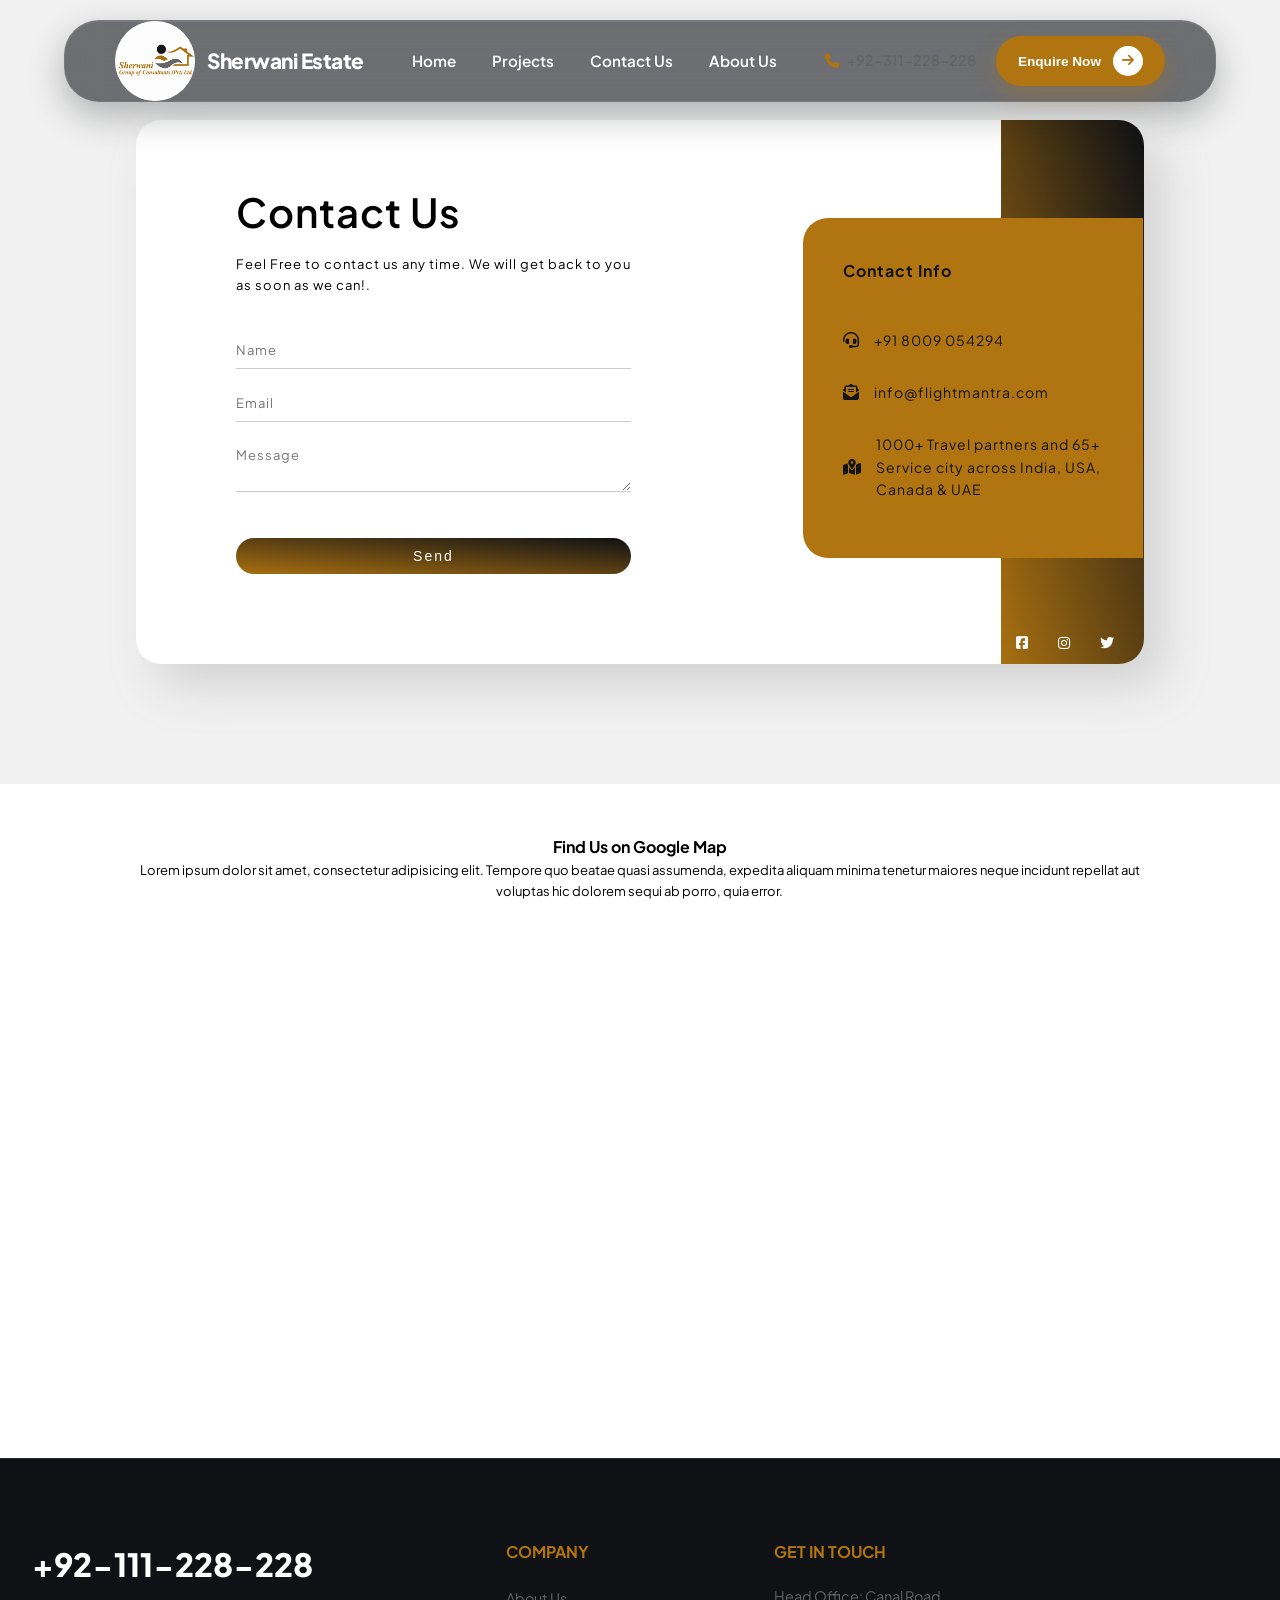
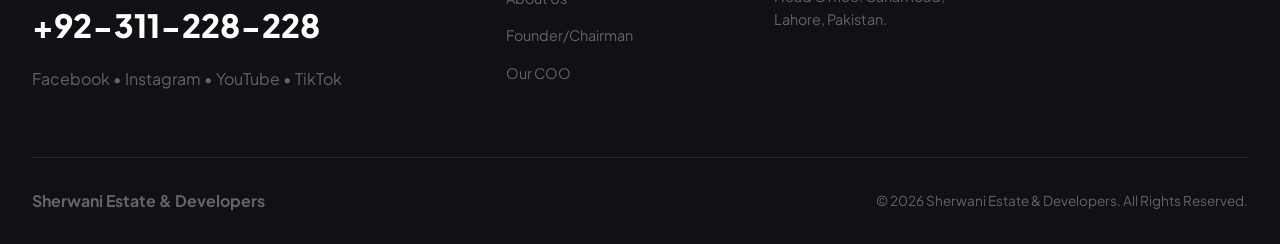
<file: contact.html>
<!DOCTYPE html>
<html lang="en">
<head>
    <meta charset="UTF-8">
    <meta name="viewport" content="width=device-width, initial-scale=1.0">
    <title>Document</title>
    <link rel="preconnect" href="https://fonts.googleapis.com">
  <link rel="preconnect" href="https://fonts.gstatic.com" crossorigin>
  <link href="https://fonts.googleapis.com/css2?family=Plus+Jakarta+Sans:wght@300;400;500;600;700;800&display=swap" rel="stylesheet">
  <link rel="stylesheet" href="https://cdnjs.cloudflare.com/ajax/libs/font-awesome/6.4.0/css/all.min.css">

  <link rel="stylesheet" href="https://unpkg.com/aos@next/dist/aos.css" />
    <link rel="stylesheet" href="contact.css">
    <link rel="stylesheet" href="style.css">
</head>
<body>
       <header class="header-nav" id="mainHeader">
    <div class="container">
      <div class="nav-wrapper">
        <a href="#" class="nav-logo">
          <div class="media-placeholder">
            <img src="./Sherwani-logo.jpeg" alt="">
          </div>
          <span>Sherwani Estate</span>
        </a>

        <nav class="nav-menu" id="site-navigation">
          <a href="./index.html">Home</a>
          <a href="#Projects">Projects</a>
          <!-- <a href="#insights">Blogs</a> -->
          <a href="#">Contact Us</a>
          <a href="./about.html">About Us</a>
        </nav>

        <div class="nav-actions">
          <div class="nav-cta">
            <a href="tel:+92311228228" class="nav-phone">
              <i class="fa-solid fa-phone"></i>
              <span>+92-311-228-228</span>
            </a>
            <button class="btn-action" style="padding: 10px 22px; font-size: 0.85rem;">
              Enquire Now
              <i class="fa-solid fa-arrow-right"></i>
            </button>
          </div>

          <button class="mobile-menu-toggle" type="button" aria-label="Toggle menu" aria-controls="site-navigation" aria-expanded="false">
            <span></span>
            <span></span>
            <span></span>
          </button>
        </div>
      </div>
    </div>
  </header>
  <section class="contact_us">
    <div class="container">
      <div class="row">
        <div class="col-md-10 offset-md-1">
          <div class="contact_inner">
            <div class="row">
              <div class="col-md-10">
                <div class="contact_form_inner">
                  <div class="contact_field">
                    <h3>Contact Us</h3>
                    <p>Feel Free to contact us any time. We will get back to you as soon as we can!.</p>
                    <input type="text" class="form-control form-group" placeholder="Name" />
                    <input type="text" class="form-control form-group" placeholder="Email" />
                    <textarea class="form-control form-group" placeholder="Message"></textarea>
                    <button class="contact_form_submit">Send</button>
                  </div>
                </div>
              </div>
              <div class="col-md-2">
                <div class="right_conatct_social_icon d-flex align-items-end">
                  <div class="socil_item_inner d-flex">
                    <li><a href="#"><i class="fab fa-facebook-square"></i></a></li>
                    <li><a href="#"><i class="fab fa-instagram"></i></a></li>
                    <li><a href="#"><i class="fab fa-twitter"></i></a></li>
                  </div>
                </div>
              </div>
            </div>
            <div class="contact_info_sec">
              <h4>Contact Info</h4>
              <div class="d-flex info_single align-items-center">
                <i class="fas fa-headset"></i>
                <span>+91 8009 054294</span>
              </div>
              <div class="d-flex info_single align-items-center">
                <i class="fas fa-envelope-open-text"></i>
                <span>info@flightmantra.com</span>
              </div>
              <div class="d-flex info_single align-items-center">
                <i class="fas fa-map-marked-alt"></i>
                <span>1000+ Travel partners and 65+ Service city across India, USA, Canada & UAE</span>
              </div>
            </div>
          </div>
        </div>
      </div>
    </div>
  </section>

<section class="map_sec">
  <div class="container">
    <div class="row">
      <div class="col-md-10 offset-md-1">
        <div class="map_inner">
          <h4>Find Us on Google Map</h4>
          <p>Lorem ipsum dolor sit amet, consectetur adipisicing elit. Tempore quo beatae quasi assumenda, expedita aliquam minima tenetur maiores neque incidunt repellat aut voluptas hic dolorem sequi ab porro, quia error.</p>
          <div class="map_bind">
           <iframe src="https://www.google.com/maps/embed?pb=!1m18!1m12!1m3!1d435521.9538405494!2d74.00472119469865!3d31.482517952813616!2m3!1f0!2f0!3f0!3m2!1i1024!2i768!4f13.1!3m3!1m2!1s0x39190483e58107d9%3A0xc23abe6ccc7e2462!2sLahore%2C%20Pakistan!5e0!3m2!1sen!2s!4v1787426924213!5m2!1sen!2s" width="100%" height="450" style="border:0;" allowfullscreen="" loading="lazy" referrerpolicy="strict-origin-when-cross-origin"></iframe>
          </div>
        </div>
      </div>
    </div>
  </div>
</section> 
  <footer id="contact">
    <div class="container">
      <div class="footer-grid">
        <div>
          <span class="footer-phone">+92-111-228-228</span>
          <span class="footer-phone">+92-311-228-228</span>
          <p style="color: var(--text-gray); margin-top: 15px;">
            Facebook • Instagram • YouTube • TikTok
          </p>
        </div>

        <div class="footer-col">
          <h4>COMPANY</h4>
          <ul>
            <li><a href="#">About Us</a></li>
            <li><a href="#">Founder/Chairman</a></li>
            <li><a href="#">Our COO</a></li>
          </ul>
        </div>

        <!-- <div class="footer-col">
          <h4>PROJECTS</h4>
          <ul>
            <li><a href="#">Blogs</a></li>
            <li><a href="#">FAQs</a></li>
            <li><a href="#">Careers</a></li>
          </ul>
        </div> -->

        <div class="footer-col">
          <h4>GET IN TOUCH</h4>
          <p style="color: var(--text-gray); font-size: 0.9rem;">
            Head Office: Canal Road, Lahore, Pakistan.
          </p>
        </div>
      </div>

      <div class="footer-bottom">
        <h3>Sherwani Estate & Developers</h3>
        <p>&copy; 2026 Sherwani Estate & Developers. All Rights Reserved.</p>
      </div>
    </div>
  </footer>
 <script src="https://cdnjs.cloudflare.com/ajax/libs/gsap/3.12.2/gsap.min.js"></script>
  <script src="https://unpkg.com/aos@next/dist/aos.js"></script>
    <script type="module" src="./index.js"></script>
</body>
</html>
</file>
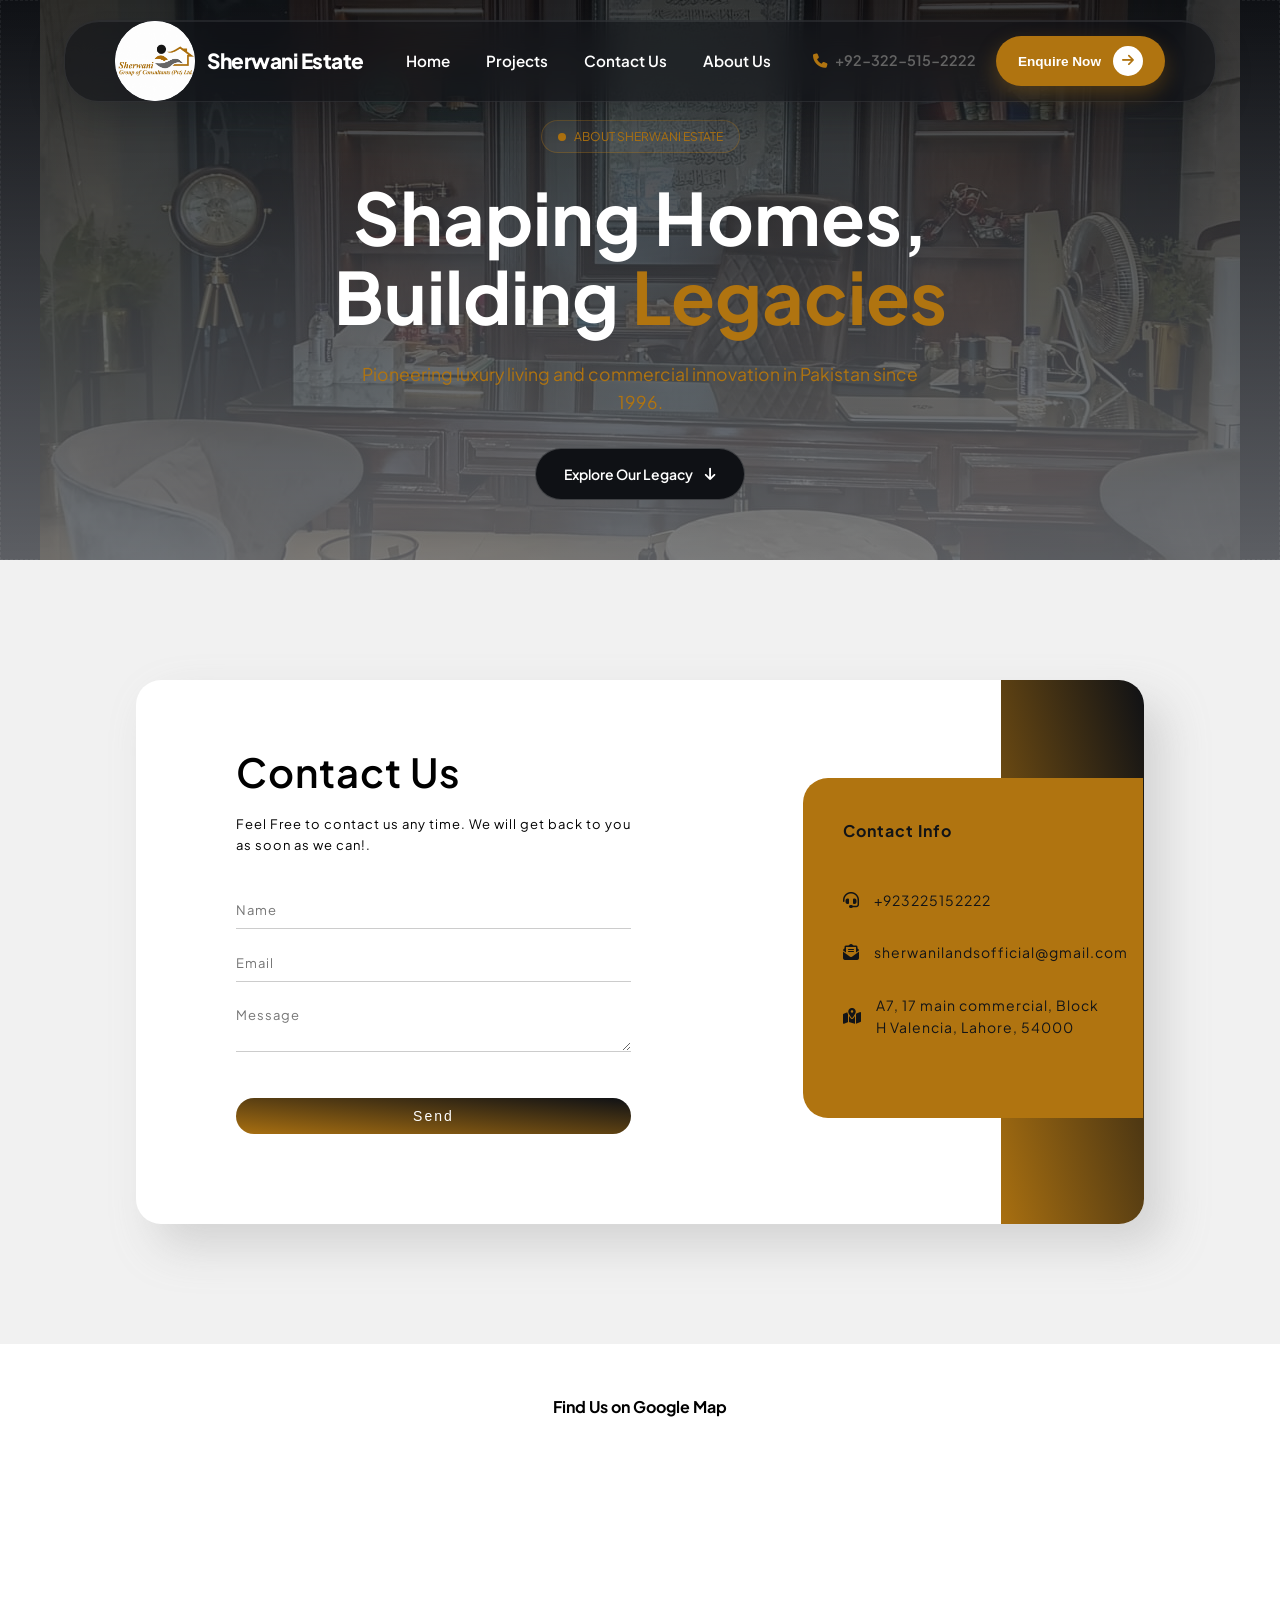
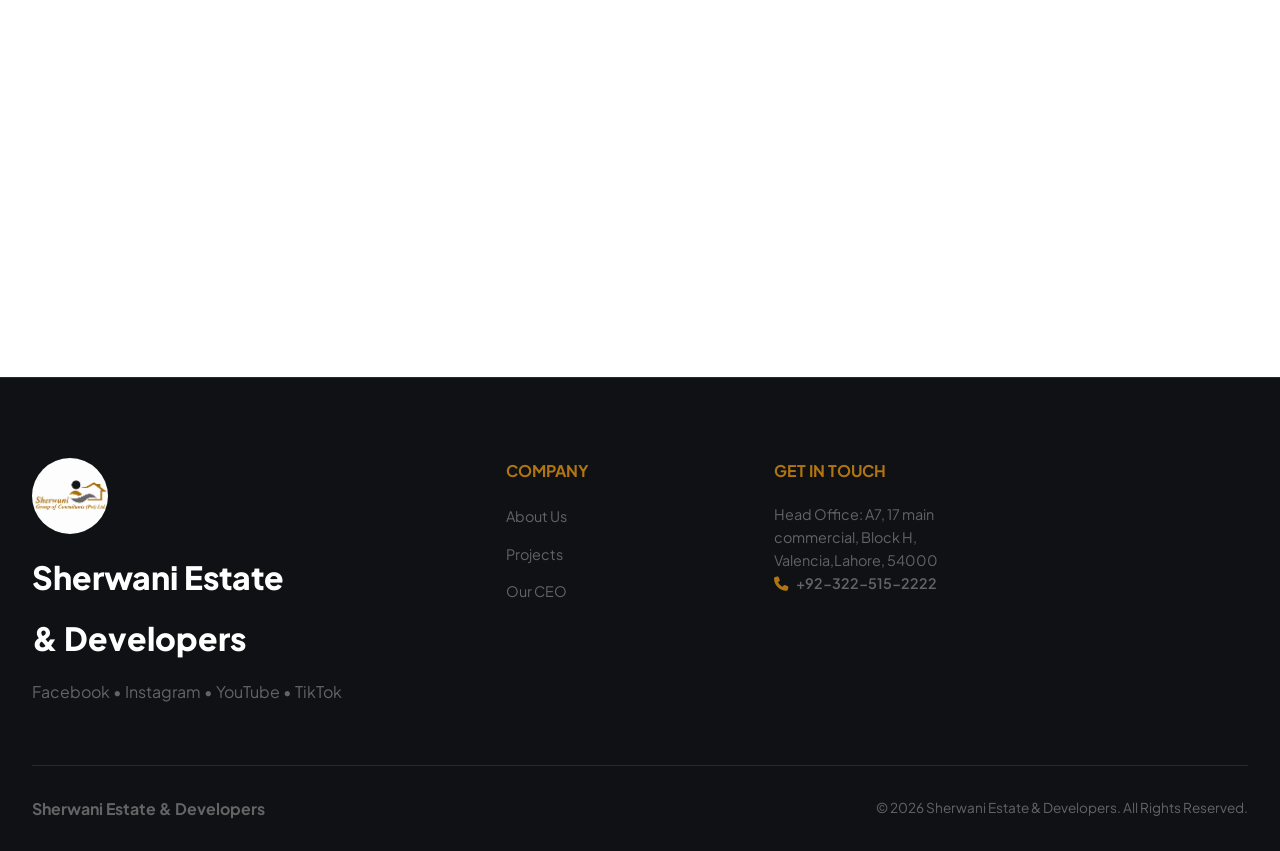
<file: HTML/contact.html>
<!DOCTYPE html>
<html lang="en">
<head>
    <meta charset="UTF-8">
    <meta name="viewport" content="width=device-width, initial-scale=1.0">
    <title>Document</title>
    <link rel="preconnect" href="https://fonts.googleapis.com">
  <link rel="preconnect" href="https://fonts.gstatic.com" crossorigin>
  <link href="https://fonts.googleapis.com/css2?family=Plus+Jakarta+Sans:wght@300;400;500;600;700;800&display=swap" rel="stylesheet">
  <link rel="stylesheet" href="https://cdnjs.cloudflare.com/ajax/libs/font-awesome/6.4.0/css/all.min.css">

  <link rel="stylesheet" href="https://unpkg.com/aos@next/dist/aos.css" />
    <link rel="stylesheet" href="../CSS/contact.css">
    <link rel="stylesheet" href="../CSS/style.css">
    <link rel="stylesheet" href="../CSS/about.css">
</head>
<body>
       <header class="header-nav" id="mainHeader">
    <div class="container">
      <div class="nav-wrapper">
        <a href="#" class="nav-logo">
          <div class="media-placeholder">
            <img src="../ASSETS/Sherwani-logo.jpeg" alt="">
          </div>
          <span>Sherwani Estate</span>
        </a>

        <nav class="nav-menu" id="site-navigation">
          <a href="/">Home</a>
          <a href="../HTML/project.html">Projects</a>
          <a href="#">Contact Us</a>
          <a href="./about.html">About Us</a>
        </nav>

        <div class="nav-actions">
          <div class="nav-cta">
            <a href="tel:+923225152222" class="nav-phone">
              <i class="fa-solid fa-phone"></i>
              <span>+92-322-515-2222</span>
            </a>
            <a href="./contact.html"><button class="btn-action" style="padding: 10px 22px; font-size: 0.85rem;">
              Enquire Now
              <i class="fa-solid fa-arrow-right"></i>
            </button></a>
          </div>

          <button class="mobile-menu-toggle" type="button" aria-label="Toggle menu" aria-controls="site-navigation" aria-expanded="false">
            <span></span>
            <span></span>
            <span></span>
          </button>
        </div>
      </div>
    </div>
  </header>
  <!-- Hero Contact -->
  <section class="hero-section contact-hero">
        <div class="hero-bg-overlay"></div>
        <div class="hero-placeholder-bg">
           <img src="../ASSETS/office-1.jpeg" alt="">
        </div>

        <div class="hero-content">
            <div class="badge">
                <span class="badge-dot"></span>
                About Sherwani Estate
            </div>
            <h1 class="hero-title">
                Shaping Homes, <br>Building <span class="text-gold">Legacies</span>
            </h1>
            <p class="hero-subtitle">
                Pioneering luxury living and commercial innovation in Pakistan since 1996.
            </p>
            <div class="hero-actions">
                <a href="#intro" class="btn btn-primary">
                    <span>Explore Our Legacy</span>
                    <i class="fa-solid fa-arrow-down btn-arrow"></i>
                </a>
            </div>
        </div>
    </section>
    <!-- Form  -->
  <section class="contact_us">
    <div class="container">
      <div class="row">
        <div class="col-md-10 offset-md-1">
          <div class="contact_inner">
            <div class="row">
              <div class="col-md-10">
                <div class="contact_form_inner">
                  <div class="contact_field">
                    <form action="mailto:sherwanilandsofficial@gmail.com"><h3>Contact Us</h3>
                    <p>Feel Free to contact us any time. We will get back to you as soon as we can!.</p>
                    <input type="text" class="form-control form-group" placeholder="Name" />
                    <input type="text" class="form-control form-group" placeholder="Email" />
                    <textarea class="form-control form-group" placeholder="Message"></textarea>
                    <button class="contact_form_submit" type="submit">Send</button></form>
                  </div>
                </div>
              </div>
              <div class="col-md-2">
                <div class="right_conatct_social_icon d-flex align-items-end">
                  <div class="social_item_inner d-flex">
                    <!-- <li><a href="#"><i class="fab fa-facebook-square"></i></a></li>
                    <li><a href="#"><i class="fab fa-instagram"></i></a></li>
                    <li><a href="#"><i class="fab fa-twitter"></i></a></li>
                  </div> -->
                </div>
              </div>
            </div>
            <div class="contact_info_sec">
              <h4>Contact Info</h4>
              <div class="d-flex info_single align-items-center">
                <i class="fas fa-headset"></i>
                <span>+923225152222</span>
              </div>
              <div class="d-flex info_single align-items-center">
                <i class="fas fa-envelope-open-text"></i>
                <span>sherwanilandsofficial@gmail.com</span>
              </div>
              <div class="d-flex info_single align-items-center">
                <i class="fas fa-map-marked-alt"></i>
                <span> A7, 17 main commercial, Block H Valencia, Lahore, 54000</span>
              </div>
            </div>
          </div>
        </div>
      </div>
    </div>
  </section>

<section class="map_sec">
  <div class="container">
    <div class="row">
      <div class="col-md-10 offset-md-1">
        <div class="map_inner">
          <h4>Find Us on Google Map</h4>
          <!-- <p>Lorem ipsum dolor sit amet, consectetur adipisicing elit. Tempore quo beatae quasi assumenda, expedita aliquam minima tenetur maiores neque incidunt repellat aut voluptas hic dolorem sequi ab porro, quia error.</p> -->
          <div class="map_bind">
           <iframe src="https://www.google.com/maps/embed?pb=!1m18!1m12!1m3!1d435521.9538405494!2d74.00472119469865!3d31.482517952813616!2m3!1f0!2f0!3f0!3m2!1i1024!2i768!4f13.1!3m3!1m2!1s0x39190483e58107d9%3A0xc23abe6ccc7e2462!2sLahore%2C%20Pakistan!5e0!3m2!1sen!2s!4v1787426924213!5m2!1sen!2s" width="100%" height="450" style="border:0;" allowfullscreen="" loading="lazy" referrerpolicy="strict-origin-when-cross-origin"></iframe>
          </div>
        </div>
      </div>
    </div>
  </div>
</section> 
  <footer id="contact">
    <div class="container">
      <div class="footer-grid">
        <div>
          <img class="footer-logo" src="../ASSETS/Sherwani-logo.jpeg" alt="Sherwani Estate logo">
           <span class="footer-phone">Sherwani Estate</span>
          <span class="footer-phone">& Developers</span>
          <p style="color: var(--text-gray); margin-top: 15px;">
            Facebook • Instagram • YouTube • TikTok
          </p>
        </div>

        <div class="footer-col">
          <h4>COMPANY</h4>
          <ul>
            <li><a href="../HTML/about.html">About Us</a></li>
            <li><a href="../HTML/project.html">Projects</a></li>
            <li><a href="/#CEO">Our CEO</a></li>
          </ul>
        </div>

        <div class="footer-col">
          <h4>GET IN TOUCH</h4>
          <p style="color: var(--text-gray); font-size: 0.9rem;">
          Head Office: A7, 17 main commercial, Block H, Valencia,Lahore, 54000
          </p>
           <a href="tel:+923225152222" class="nav-phone">
              <i class="fa-solid fa-phone"></i>
              <span>+92-322-515-2222</span>
            </a>
        </div>
      </div>

      <div class="footer-bottom">
        <h3>Sherwani Estate & Developers</h3>
        <p>&copy; 2026 Sherwani Estate & Developers. All Rights Reserved.</p>
      </div>
    </div>
  </footer>
 <script src="https://cdnjs.cloudflare.com/ajax/libs/gsap/3.12.2/gsap.min.js"></script>
  <script src="https://unpkg.com/aos@next/dist/aos.js"></script>
    <script type="module" src="../index.js"></script>
</body>
</html>
</file>
<file: contact.css>
body{
  color:#fff
}
.container {
  width: 100%;
  max-width: 1140px;
  margin: 0 auto;
  padding: 0 15px;
}

.row {
  display: flex;
  flex-wrap: wrap;
  margin-left: -15px;
  margin-right: -15px;
}

.col-md-10 {
  flex: 0 0 83.333333%;
  max-width: 83.333333%;
  padding: 0 15px;
}

.col-md-2 {
  flex: 0 0 16.666667%;
  max-width: 16.666667%;
  padding: 0 15px;
}

.offset-md-1 {
  margin-left: 8.333333%;
}

.d-flex {
  display: flex;
}

.align-items-center {
  align-items: center;
}

.align-items-end {
  align-items: flex-end;
}

/* Original Styles */
.contact_us {
  background-color: #f1f1f1;
  padding: 120px 0px;
}

.contact_inner {
  background-color: #fff;
  position: relative;
  box-shadow: 20px 22px 44px #cccc;
  border-radius: 25px;
}

.contact_field {
  padding: 60px 340px 90px 100px;
}

.right_conatct_social_icon {
  height: 100%;
  background: linear-gradient(to top right, rgb(176, 116, 16)-5%,  #0f1115 100%);
  border-top-right-radius: 25px;
  border-bottom-right-radius: 25px;
}

.contact_field h3 {
  color: #000;
  font-size: 40px;
  letter-spacing: 1px;
  font-weight: 600;
  margin-bottom: 10px;
}

.contact_field p {
  color: #000;
  font-size: 13px;
  font-weight: 400;
  letter-spacing: 1px;
  margin-bottom: 35px;
}

.contact_field .form-control {
  width: 100%;
  border-radius: 0px;
  border: none;
  border-bottom: 1px solid #ccc;
  padding: 10px 0;
  margin-bottom: 15px;
  font-family: inherit;
}

.contact_field .form-control:focus {
  box-shadow: none;
  outline: none;
  border-bottom: 2px solid rgb(176, 116, 16); ;
}

.contact_field .form-control::placeholder {
  font-size: 13px;
  letter-spacing: 1px;
}

.contact_info_sec {
  position: absolute;
  background-color: rgb(176, 116, 16); 
  right: 1px;
  top: 18%;
  height: 340px;
  width: 340px;
  padding: 40px;
  border-radius: 25px 0 0 25px;
}

.contact_info_sec h4 {
  letter-spacing: 1px;
  padding-bottom: 15px;
}

.info_single {
  margin: 30px 0px;
}

.info_single i {
  margin-right: 15px;
}

.info_single span {
  font-size: 14px;
  letter-spacing: 1px;
}

button.contact_form_submit {
  background: linear-gradient(to top right, rgb(176, 116, 16) -5%,  #0f1115 100%);
  border: none;
  color: #fff;
  padding: 10px 15px;
  width: 100%;
  margin-top: 25px;
  border-radius: 35px;
  cursor: pointer;
  font-size: 14px;
  letter-spacing: 2px;
}

.socil_item_inner li {
  list-style: none;
}

.socil_item_inner li a {
  color: #fff;
  margin: 0px 15px;
  font-size: 14px;
}

.socil_item_inner {
  padding-bottom: 10px;
}
.map_sec {
  padding: 50px 0px;
}

.map_inner h4, 
.map_inner p {
  color: #000;
  text-align: center;
}

.map_inner p {
  font-size: 13px;
}

.map_bind {
  margin-top: 50px;
  border-radius: 30px;
  overflow: hidden;
}
</file>
<file: style.css>
/* ==========================================================================
       1. COLOR PALETTE & GLOBAL VARIABLES
       ========================================================================== */
    :root {
      --primary-dark: #0f1115;
      --accent-gold: rgb(176, 116, 16);    
      --accent-gold-glow: rgba(176, 116, 16, 0.35);
      --text-gray: rgb(100, 100, 100);     
      --text-dark: #121417;
      --bg-light: #f8f9fa;
      --bg-card: #ffffff;
      --border-light: #e2e8f0;
      --radius-sm: 8px;
      --radius-md: 16px;
      --radius-lg: 24px;
      --radius-pill: 999px;
      --transition-smooth: 0.4s cubic-bezier(0.16, 1, 0.3, 1);
      --shadow-soft: 0 12px 32px rgba(0, 0, 0, 0.05);
      --shadow-hover: 0 20px 40px rgba(176, 116, 16, 0.15);
    }

    * {
      box-sizing: border-box;
      margin: 0;
      padding: 0;
    }

    html {
      scroll-behavior: smooth;
      font-size: 16px;
    }

    body {
      font-family: 'Plus Jakarta Sans', sans-serif;
      background-color: #ffffff;
      color: var(--text-dark);
      line-height: 1.6;
      overflow-x: hidden;
    }

    a {
      text-decoration: none;
      color: inherit;
    }

    ul {
      list-style: none;
    }

    .container {
      max-width: 1320px;
      margin: 0 auto;
      padding: 0 2rem;
    }

    .section-padding {
      padding: 100px 0;
    }

    /* Media Placeholder Component */
    .media-placeholder {
      background: linear-gradient(135deg, #f0f2f5 0%, #e4e7eb 100%);
      border: 2px dashed #cbd5e1;
      display: flex;
      flex-direction: column;
      align-items: center;
      justify-content: center;
      color: var(--text-gray);
      font-weight: 500;
      font-size: 0.85rem;
      position: relative;
      overflow: hidden;
      border-radius: var(--radius-md);
      transition: var(--transition-smooth);
    }

    .media-placeholder i {
      font-size: 2rem;
      margin-bottom: 8px;
      color: var(--accent-gold);
    }

    .media-placeholder:hover {
      border-color: var(--accent-gold);
      background: linear-gradient(135deg, rgba(176, 116, 16, 0.08) 0%, #ffffff 100%);
    }

    /* Section Tag Badge */
    .tag-badge {
      display: inline-block;
      padding: 6px 18px;
      border: 1px solid var(--border-light);
      border-radius: var(--radius-pill);
      font-size: 0.75rem;
      font-weight: 700;
      text-transform: uppercase;
      letter-spacing: 1.2px;
      margin-bottom: 20px;
      background: #ffffff;
      color: var(--accent-gold);
    }

    /* Buttons */
    .btn-action {
      display: inline-flex;
      align-items: center;
      gap: 12px;
      padding: 14px 28px;
      border-radius: var(--radius-pill);
      background-color: var(--accent-gold);
      color: #ffffff;
      font-weight: 700;
      font-size: 0.95rem;
      border: none;
      cursor: pointer;
      transition: var(--transition-smooth);
      box-shadow: 0 8px 20px var(--accent-gold-glow);
    }

    .btn-action i {
      display: flex;
      align-items: center;
      justify-content: center;
      width: 30px;
      height: 30px;
      background: #ffffff;
      color: var(--accent-gold);
      border-radius: 50%;
      transition: var(--transition-smooth);
    }

    .btn-action:hover {
      transform: translateY(-3px);
      box-shadow: 0 14px 28px var(--accent-gold-glow);
      background-color: #96610c;
    }

    .btn-action:hover i {
      transform: rotate(45deg);
    }

    /* ==========================================================================
       2. REFINED NAVBAR
       ========================================================================== */
    .header-nav {
      position: fixed;
      top: 20px;
      left: 50%;
      transform: translateX(-50%);
      width: min(90%, 1400px);
      z-index: 1000;
      padding: 0px 18px;
      border-radius: 35px;
      background: rgba(15, 17, 21, 0.58);
      border: 1px solid rgba(255, 255, 255, 0.08);
      box-shadow: 0 14px 35px rgba(15, 17, 21, 0.28), inset 0 1px 0 rgba(255, 255, 255, 0.08);
      backdrop-filter: blur(16px);
      -webkit-backdrop-filter: blur(16px);
      transition: var(--transition-smooth);
    }

    .header-nav.scrolled {
      background: rgba(15, 17, 21, 0.9);
      border-color: rgba(176, 116, 16, 0.32);
      padding: 0px 18px;
      box-shadow: 0 18px 42px rgba(0, 0, 0, 0.24), 0 0 0 1px rgba(176, 116, 16, 0.08);
    }

    .nav-wrapper {
      display: flex;
      align-items: center;
      justify-content: space-between;
    }

    .nav-logo {
      display: flex;
      align-items: center;
      gap: 12px;
      color: #ffffff;
      font-size: 1.3rem;
      font-weight: 800;
      letter-spacing: -0.5px;
    }

    .nav-logo .media-placeholder {
      width: 80px;
      height: 80px;
      border-radius: 50%;
      border: none;
      /* background: var(--accent-gold); */
      color: #ffffff;
    }

    .nav-logo .media-placeholder i {
      color: #ffffff;
      font-size: 1.2rem;
      margin: 0;
    }

    .nav-logo .media-placeholder img {
      width: 100%;
      height: 100%;
      object-fit: contain;
      border-radius: inherit;
    }

    .nav-menu {
      display: flex;
      align-items: center;
      gap: 36px;
    }

    /* Hover effect matching video frame */
    .nav-menu a {
      color: #ffffff;
      font-weight: 600;
      font-size: 0.95rem;
      position: relative;
      padding: 6px 0;
      transition: var(--transition-smooth);
    }

    .nav-menu a::after {
      content: '';
      position: absolute;
      bottom: 0;
      left: 0;
      width: 0;
      height: 3px;
      background-color: var(--accent-gold);
      border-radius: var(--radius-pill);
      transition: var(--transition-smooth);
    }

    .nav-menu a:hover {
      color: var(--accent-gold);
    }

    .nav-menu a:hover::after {
      width: 100%;
    }

    .nav-actions {
      display: flex;
      align-items: center;
      gap: 16px;
    }

    .nav-cta {
      display: flex;
      align-items: center;
      gap: 20px;
    }

    .nav-phone {
      color: var(--text-gray);
      font-weight: 600;
      font-size: 0.9rem;
      display: flex;
      align-items: center;
      gap: 8px;
      transition: var(--transition-smooth);
    }

    .nav-phone i {
      color: var(--accent-gold);
    }

    .nav-phone:hover {
      color: #ffffff;
    }

    .mobile-menu-toggle {
      display: none;
      width: 46px;
      height: 46px;
      border-radius: 50%;
      border: 1px solid rgba(255, 255, 255, 0.12);
      background: rgba(255, 255, 255, 0.04);
      align-items: center;
      justify-content: center;
      flex-direction: column;
      gap: 5px;
      cursor: pointer;
      transition: var(--transition-smooth);
      padding: 0;
    }

    .mobile-menu-toggle span {
      display: block;
      width: 18px;
      height: 2px;
      background: #ffffff;
      border-radius: 2px;
      transition: var(--transition-smooth);
    }

    .mobile-menu-toggle.active span:nth-child(1) {
      transform: translateY(7px) rotate(45deg);
    }

    .mobile-menu-toggle.active span:nth-child(2) {
      opacity: 0;
    }

    .mobile-menu-toggle.active span:nth-child(3) {
      transform: translateY(-7px) rotate(-45deg);
    }

    /* ==========================================================================
       3. HERO SECTION
       ========================================================================== */
    .hero-section {
      padding-top: 160px;
      padding-bottom: 80px;
      background: linear-gradient(180deg, #0f1115 0%, #171a21 100%);
      color: #ffffff;
      text-align: center;
    }

    .brand-header-title {
      max-width: 900px;
      margin: 0 auto 50px;
    }

    .brand-header-title h1 {
      font-size: 4.2rem;
      font-weight: 800;
      letter-spacing: -1.5px;
      line-height: 1.1;
      text-transform: uppercase;
      background: linear-gradient(180deg, #ffffff 0%, rgba(255, 255, 255, 0.75) 100%);
      -webkit-background-clip: text;
      background-clip: text;
      -webkit-text-fill-color: transparent;
    }

    .brand-header-title p {
      font-size: 0.9rem;
      letter-spacing: 2.5px;
      text-transform: uppercase;
      color: var(--accent-gold);
      margin-top: 16px;
      font-weight: 700;
    }

    /* Hero Horizontal Pills */
    .pill-nav-container {
      display: flex;
      gap: 20px;
      justify-content: center;
      overflow-x: auto;
      padding: 20px 0;
      scrollbar-width: none;
    }

    .pill-nav-container::-webkit-scrollbar {
      display: none;
    }

    .pill-card {
      flex: 0 0 auto;
      min-width: 210px;
      padding: 14px 24px;
      background: rgba(12, 12, 12, 0.1);
      border: 1px solid rgba(255, 255, 255, 0.1);
      border-radius: var(--radius-pill);
      display: flex;
      align-items: center;
      gap: 16px;
      cursor: pointer;
      backdrop-filter: blur(10px);
      transition: var(--transition-smooth);
    }

    .pill-card .pill-thumb {
      width: 42px;
      height: 42px;
      border-radius: 50%;
      border: none;
      flex-shrink: 0;
    }

    .pill-card span {
      font-weight: 700;
      font-size: 1rem;
      color: #242424;
    }

    .pill-card:hover {
      background: rgba(176, 116, 16, 0.15);
      border-color: var(--accent-gold);
      transform: translateY(-4px);
    }

    /* ==========================================================================
       4. ABOUT & DYNAMIC STAT COUNTERS
       ========================================================================== */
    .about-stats-grid {
      display: grid;
      grid-template-columns: 1fr 1.2fr;
      gap: 60px;
      align-items: start;
    }

    .about-left h2 {
      font-size: 3.2rem;
      font-weight: 800;
      line-height: 1.15;
      letter-spacing: -1px;
    }

    .about-right-grid {
      display: grid;
      grid-template-columns: 1fr 1fr;
      gap: 30px;
      margin-bottom: 50px;
    }

    .info-block h3 {
      font-size: 1.2rem;
      font-weight: 700;
      margin-bottom: 10px;
      display: flex;
      align-items: center;
      gap: 8px;
    }

    .info-block h3::before {
      content: '';
      display: inline-block;
      width: 8px;
      height: 8px;
      background-color: var(--accent-gold);
      border-radius: 50%;
    }

    .info-block p {
      color: var(--text-gray);
      font-size: 0.95rem;
    }

    .stats-container {
      display: grid;
      grid-template-columns: repeat(3, 1fr);
      gap: 30px;
      border-top: 1px solid var(--border-light);
      padding-top: 40px;
    }

    .stat-item .number {
      font-size: 3.8rem;
      font-weight: 800;
      line-height: 1;
      margin-bottom: 8px;
      letter-spacing: -2px;
      color: var(--text-dark);
    }

    .stat-item .label-title {
      font-size: 0.75rem;
      font-weight: 800;
      text-transform: uppercase;
      letter-spacing: 1px;
      margin-bottom: 6px;
      color: var(--text-dark);
    }

    .stat-item .label-desc {
      font-size: 0.85rem;
      color: var(--text-gray);
    }

    /* ==========================================================================
       5. OUR BRANDS GRID (REMOVED SLIDER, ADDED MODERN HOVER EFFECTS)
       ========================================================================== */
    .brands-section {
      background-color: var(--primary-dark);
      color: #ffffff;
      border-radius: var(--radius-lg);
      margin: 40px 2rem;
      padding: 90px 4rem;
    }

    .brands-header {
      text-align: center;
      margin-bottom: 60px;
    }

    .brands-header h2 {
      font-size: 3.2rem;
      font-weight: 800;
    }

    /* Clean Grid Layout */
    .brands-grid {
      display: grid;
      grid-template-columns: repeat(3, 1fr);
      gap: 30px;
    }

    .brand-card {
      background: #ffffff;
      color: var(--text-dark);
      border-radius: var(--radius-md);
      padding: 36px 28px;
      display: flex;
      flex-direction: column;
      justify-content: space-between;
      min-height: 380px;
      position: relative;
      transition: var(--transition-smooth);
      border: 1px solid rgba(255, 255, 255, 0.1);
      box-shadow: 0 10px 30px rgba(0, 0, 0, 0.2);
    }

    .brand-card .brand-logo-area {
      height: 140px;
      margin-bottom: 24px;
      border-radius: var(--radius-sm);
    }

    .brand-card h3 {
      font-size: 1.4rem;
      font-weight: 800;
      margin-bottom: 10px;
    }

    .brand-card p {
      font-size: 0.9rem;
      color: var(--text-gray);
    }

    .brand-card .card-arrow-btn {
      position: absolute;
      top: 28px;
      right: 28px;
      width: 44px;
      height: 44px;
      border-radius: 50%;
      background: var(--accent-gold);
      color: #ffffff;
      z-index: 100;
      display: flex;
      align-items: center;
      justify-content: center;
      transition: var(--transition-smooth);
    }

    .brand-card:hover {
      transform: translateY(-10px) scale(1.02);
      box-shadow: var(--shadow-hover);
    }

    .brand-card:hover .card-arrow-btn {
      transform: rotate(45deg);
      background: var(--primary-dark);
    }

    /* ==========================================================================
       6. RECENT PROJECTS SECTION
       ========================================================================== */
    .projects-header {
      display: flex;
      justify-content: space-between;
      align-items: flex-end;
      margin-bottom: 40px;
    }

    .projects-header h2 {
      font-size: 3rem;
      font-weight: 800;
    }

    .projects-grid {
      display: grid;
      grid-template-columns: repeat(2, 1fr);
      gap: 30px;
    }

    .project-card {
      background: #ffffff;
      border-radius: var(--radius-md);
      overflow: hidden;
      border: 1px solid var(--border-light);
      transition: var(--transition-smooth);
    }

    .project-card:hover {
      box-shadow: var(--shadow-hover);
      transform: translateY(-8px);
    }

    .project-media {
      height: 320px;
      position: relative;
      width: 100%;
      border-radius: 0;
      border: none;
    }

    .status-tag {
      position: absolute;
      top: 20px;
      left: 20px;
      background: var(--accent-gold);
      color: #ffffff;
      font-size: 0.75rem;
      font-weight: 800;
      padding: 6px 14px;
      border-radius: var(--radius-pill);
      text-transform: uppercase;
      letter-spacing: 0.5px;
      z-index: 2;
    }

    .status-tag.completed {
      background: #ffffff;
      color: var(--text-dark);
    }

    .project-info {
      padding: 24px;
    }

    .project-info h3 {
      font-size: 1.4rem;
      font-weight: 700;
    }

    /* ==========================================================================
       7. CORE VALUES BENTO GRID
       ========================================================================== */
    .values-section {
      background-color: var(--bg-light);
    }

    .values-intro {
      max-width: 600px;
      margin-bottom: 50px;
    }

    .values-intro h2 {
      font-size: 3rem;
      font-weight: 800;
      line-height: 1.1;
    }

    .bento-grid {
      display: grid;
      grid-template-columns: repeat(3, 1fr);
      gap: 24px;
    }

    .bento-card {
      background: var(--bg-card);
      padding: 40px;
      border-radius: var(--radius-md);
      border: 1px solid var(--border-light);
      position: relative;
      transition: var(--transition-smooth);
      display: flex;
      flex-direction: column;
      justify-content: space-between;
      min-height: 250px;
      overflow: hidden;
    }

    .bento-card .number-badge {
      position: absolute;
      top: 24px;
      left: 24px;
      width: 32px;
      height: 32px;
      border-radius: 50%;
      background: var(--bg-light);
      display: flex;
      align-items: center;
      justify-content: center;
      font-size: 0.8rem;
      font-weight: 700;
      color: var(--accent-gold);
    }

    .bento-card h3 {
      font-size: 1.3rem;
      font-weight: 700;
      margin-top: 40px;
      margin-bottom: 12px;
    }

    .bento-card p {
      color: var(--text-gray);
      font-size: 0.9rem;
    }

    /* Hover Accent Reveal */
    .bento-card::before {
      content: '';
      position: absolute;
      inset: 0;
      border-radius: var(--radius-md);
      background: var(--accent-gold);
      z-index: 0;
      opacity: 0;
      transition: var(--transition-smooth);
    }

    .bento-card * {
      position: relative;
      z-index: 1;
    }

    .bento-card:hover::before {
      opacity: 1;
    }

    .bento-card:hover h3, .bento-card:hover p {
      color: #ffffff;
    }

    .bento-card:hover {
      transform: translateY(-6px);
      border-color: transparent;
    }

    /* ==========================================================================
       8. REDESIGNED FOUNDER SECTION (PREMIUM & VIBRANT)
       ========================================================================== */
    .founder-section {
      position: relative;
      background: radial-gradient(circle at top right, #1f242d 0%, #0f1115 100%);
      color: #ffffff;
      border-radius: var(--radius-lg);
      margin: 60px 2rem;
      padding: 110px 4rem;
      overflow: hidden;
      border: 1px solid rgba(255, 255, 255, 0.08);
      box-shadow: 0 30px 60px rgba(0, 0, 0, 0.3);
    }

    /* Subtle Ambient Lighting Effects */
    .founder-glow {
      position: absolute;
      width: 350px;
      height: 350px;
      background: var(--accent-gold-glow);
      filter: blur(120px);
      border-radius: 50%;
      top: -50px;
      left: -50px;
      pointer-events: none;
    }

    .founder-card-wrapper {
      position: relative;
      z-index: 2;
      display: grid;
      grid-template-columns: 1fr 1.6fr;
      gap: 60px;
      align-items: center;
    }

    .founder-portrait-box {
      position: relative;
    }

    .founder-portrait-box .media-placeholder {
      height: 380px;
      border-radius: var(--radius-md);
      border: 1px solid rgba(255, 255, 255, 0.15);
      box-shadow: 0 20px 40px rgba(0, 0, 0, 0.4);
    }

    .quote-badge {
      position: absolute;
      top: -20px;
      right: -20px;
      width: 60px;
      height: 60px;
      background: var(--accent-gold);
      border-radius: 50%;
      display: flex;
      align-items: center;
      justify-content: center;
      font-size: 1.5rem;
      color: #ffffff;
      box-shadow: 0 10px 25px var(--accent-gold-glow);
    }

    .founder-details blockquote {
      font-size: 2.2rem;
      font-weight: 700;
      line-height: 1.35;
      letter-spacing: -0.5px;
      margin-bottom: 30px;
      background: linear-gradient(180deg, #ffffff 0%, rgba(255,255,255,0.85) 100%);
      -webkit-background-clip: text;
      background-clip: text;
      -webkit-text-fill-color: transparent;
    }

    .founder-info h4 {
      font-size: 1.25rem;
      font-weight: 800;
      color: var(--accent-gold);
    }

    .founder-info p {
      font-size: 0.9rem;
      color: var(--text-gray);
      margin-top: 2px;
    }

    /* ==========================================================================
       9. BLOG / ARTICLES SECTION
       ========================================================================== */
    .blog-grid {
      display: grid;
      grid-template-columns: 1.5fr 1fr;
      gap: 30px;
    }

    .blog-featured {
      background: #ffffff;
      border-radius: var(--radius-md);
      border: 1px solid var(--border-light);
      overflow: hidden;
      display: flex;
      flex-direction: column;
    }

    .blog-featured .media-placeholder {
      height: 320px;
      border-radius: 0;
      border: none;
    }

    .blog-featured-content {
      padding: 30px;
    }

    .blog-featured-content h3 {
      font-size: 1.8rem;
      font-weight: 800;
      margin-bottom: 12px;
    }

    .blog-sidebar {
      display: flex;
      flex-direction: column;
      gap: 20px;
    }

    .blog-small-card {
      display: flex;
      gap: 20px;
      background: #ffffff;
      border: 1px solid var(--border-light);
      border-radius: var(--radius-md);
      padding: 16px;
      transition: var(--transition-smooth);
    }

    .blog-small-card:hover {
      border-color: var(--accent-gold);
      box-shadow: var(--shadow-soft);
    }

    .blog-small-card .media-placeholder {
      width: 100px;
      height: 100px;
      flex-shrink: 0;
    }

    .blog-small-info h4 {
      font-size: 1rem;
      font-weight: 700;
      line-height: 1.3;
      margin-top: 6px;
    }

    /* ==========================================================================
       10. FOOTER
       ========================================================================== */
    footer {
      background-color: var(--primary-dark);
      color: #ffffff;
      padding: 80px 0 30px;
      border-top: 1px solid rgba(255, 255, 255, 0.1);
    }

    .footer-grid {
      display: grid;
      grid-template-columns: 2fr 1fr 1fr 1fr;
      gap: 60px;
      margin-bottom: 60px;
    }

    .footer-col h4 {
      font-size: 1rem;
      font-weight: 700;
      margin-bottom: 20px;
      color: var(--accent-gold);
    }

    .footer-col ul li {
      margin-bottom: 12px;
    }

    .footer-col ul li a {
      color: var(--text-gray);
      font-size: 0.9rem;
      transition: var(--transition-smooth);
    }

    .footer-col ul li a:hover {
      color: #ffffff;
      padding-left: 6px;
    }

    .footer-phone {
      font-size: 2rem;
      font-weight: 800;
      margin-bottom: 10px;
      display: block;
    }

    .footer-bottom {
      border-top: 1px solid rgba(255, 255, 255, 0.1);
      padding-top: 30px;
      display: flex;
      justify-content: space-between;
      align-items: center;
      font-size: 0.85rem;
      color: var(--text-gray);
    }

    /* ==========================================================================
       11. RESPONSIVE MEDIA QUERIES
       ========================================================================== */
    @media (max-width: 1024px) {
      .about-stats-grid { grid-template-columns: 1fr; }
      .brands-grid { grid-template-columns: repeat(2, 1fr); }
      .bento-grid { grid-template-columns: repeat(2, 1fr); }
      .founder-card-wrapper { grid-template-columns: 1fr; }
      .footer-grid { grid-template-columns: 1fr 1fr; }
    }

    @media (max-width: 768px) {
      .container {
        padding: 0 1rem;
      }


      .section-padding {
        padding: 72px 0;
      }

      .header-nav {
        top: 12px;
        left: 0;
        right: auto;
        width: 100%;
        transform: none;
        padding: 12px 14px;
        border-radius: 0;
      }

      .nav-wrapper {
        position: relative;
      }

      .nav-logo {
        font-size: 0.92rem;
        gap: 10px;
      }

      .nav-logo .media-placeholder {
        width: 52px;
        height: 52px;
      }

      .nav-actions {
        display: flex;
        gap: 10px;
      }

      .nav-cta {
        display: none;
      }

      .nav-phone {
        display: none;
      }

      .nav-cta {
        gap: 10px;
      }

      .mobile-menu-toggle {
        display: flex;
      }

      .nav-menu {
        position: absolute;
        top: calc(100% + 12px);
        left: 0;
        right: 0;
        display: none;
        flex-direction: column;
        align-items: center;
        gap: 16px;
        padding: 18px 20px;
        background: rgba(15, 17, 21, 0.96);
        border: 1px solid rgba(255, 255, 255, 0.08);
        border-radius: 20px;
        box-shadow: 0 20px 44px rgba(0, 0, 0, 0.28);
      }

      .nav-menu.is-open {
        display: flex;
      }

      .hero-section {
        padding-top: 140px;
        padding-bottom: 60px;
      }

      .brand-header-title {
        margin-bottom: 30px;
      }

      .brand-header-title h1 {
        font-size: 2.4rem;
      }

      .pill-nav-container {
        justify-content: flex-start;
        gap: 12px;
        padding: 10px 0 0;
      }

      .pill-card {
        min-width: 170px;
        padding: 12px 18px;
      }

      .about-left h2,
      .brands-header h2,
      .projects-header h2,
      .values-intro h2 {
        font-size: 2.1rem;
      }

      .about-right-grid,
      .stats-container,
      .brands-grid,
      .projects-grid,
      .bento-grid,
      .blog-grid,
      .footer-grid {
        grid-template-columns: 1fr;
      }

      .brands-section,
      .founder-section {
        margin: 24px 1rem;
        padding: 58px 1.25rem;
      }

      .projects-header {
        flex-direction: column;
        align-items: flex-start;
        gap: 20px;
      }

      .project-media {
        height: 260px;
      }

      .founder-card-wrapper {
        gap: 30px;
      }

      .founder-portrait-box .media-placeholder {
        height: 280px;
      }

      .founder-details blockquote {
        font-size: 1.5rem;
      }

      .blog-small-card {
        flex-direction: column;
      }

      .blog-small-card .media-placeholder {
        width: 100%;
        height: 170px;
      }

      .footer-phone {
        font-size: 1.35rem;
      }

      .footer-bottom {
        flex-direction: column;
        align-items: flex-start;
        gap: 12px;
      }
    }
</file>
<file: CSS/contact.css>
body{
  color:#fff
}
.container {
  width: 100%;
  max-width: 1140px;
  margin: 0 auto;
  padding: 0 15px;
}

.row {
  display: flex;
  flex-wrap: wrap;
  margin-left: -15px;
  margin-right: -15px;
}

.col-md-10 {
  flex: 0 0 83.333333%;
  max-width: 83.333333%;
  padding: 0 15px;
}

.col-md-2 {
  flex: 0 0 16.666667%;
  max-width: 16.666667%;
  padding: 0 15px;
}

.offset-md-1 {
  margin-left: 8.333333%;
}

.d-flex {
  display: flex;
}

.align-items-center {
  align-items: center;
}

.align-items-end {
  align-items: flex-end;
}

/* Original Styles */
.contact_us {
  background-color: #f1f1f1;
  padding: 120px 0px;
}

.contact-hero + .contact_us {
  position: relative;
  z-index: 1;
  margin-top: 0;
}

.contact_inner {
  background-color: #fff;
  position: relative;
  box-shadow: 20px 22px 44px #cccc;
  border-radius: 25px;
}

.contact_field {
  padding: 60px 340px 90px 100px;
}

.right_conatct_social_icon {
  height: 100%;
  background: linear-gradient(to top right, rgb(176, 116, 16)-5%,  #0f1115 100%);
  border-top-right-radius: 25px;
  border-bottom-right-radius: 25px;
}

.contact_field h3 {
  color: #000;
  font-size: 40px;
  letter-spacing: 1px;
  font-weight: 600;
  margin-bottom: 10px;
}

.contact_field p {
  color: #000;
  font-size: 13px;
  font-weight: 400;
  letter-spacing: 1px;
  margin-bottom: 35px;
}

.contact_field .form-control {
  width: 100%;
  border-radius: 0px;
  border: none;
  border-bottom: 1px solid #ccc;
  padding: 10px 0;
  margin-bottom: 15px;
  font-family: inherit;
}

.contact_field .form-control:focus {
  box-shadow: none;
  outline: none;
  border-bottom: 2px solid rgb(176, 116, 16); ;
}

.contact_field .form-control::placeholder {
  font-size: 13px;
  letter-spacing: 1px;
}

.contact_info_sec {
  position: absolute;
  background-color: rgb(176, 116, 16); 
  right: 1px;
  top: 18%;
  height: 340px;
  width: 340px;
  padding: 40px;
  border-radius: 25px 0 0 25px;
}

.contact_info_sec h4 {
  letter-spacing: 1px;
  padding-bottom: 15px;
}

.info_single {
  margin: 30px 0px;
}

.info_single i {
  margin-right: 15px;
}

.info_single span {
  font-size: 14px;
  letter-spacing: 1px;
}

button.contact_form_submit {
  background: linear-gradient(to top right, rgb(176, 116, 16) -5%,  #0f1115 100%);
  border: none;
  color: #fff;
  padding: 10px 15px;
  width: 100%;
  margin-top: 25px;
  border-radius: 35px;
  cursor: pointer;
  font-size: 14px;
  letter-spacing: 2px;
}

.socil_item_inner li {
  list-style: none;
}

.socil_item_inner li a {
  color: #fff;
  margin: 0px 15px;
  font-size: 14px;
}

.socil_item_inner {
  padding-bottom: 10px;
}
.map_sec {
  padding: 50px 0px;
}

.map_inner h4, 
.map_inner p {
  color: #000;
  text-align: center;
}

.map_inner p {
  font-size: 13px;
}

.map_bind {
  margin-top: 50px;
  border-radius: 30px;
  overflow: hidden;
}

@media (max-width: 768px) {
  .contact_us {
    padding: 96px 0 56px;
  }

  .contact_inner {
    border-radius: 16px;
  }

  .contact_field {
    padding: 32px 24px 28px;
  }

  .contact_field h3 {
    font-size: 2rem;
  }
   .header-nav {
        top: 12px;
        left: 0;
        right: auto;
        width: 100%;
        transform: none;
        padding: 12px 14px;
        border-radius: 0;
      }

  .contact_info_sec {
    position: relative;
    top: auto;
    right: auto;
    width: 100%;
    height: auto;
    min-height: 0;
    padding: 28px 24px;
    border-radius: 0 0 16px 16px;
  }

  .info_single {
    margin: 20px 0;
  }

  .info_single span {
    font-size: 0.8rem;
    overflow-wrap: anywhere;
  }

  .map_sec {
    padding: 36px 0;
  }

  .map_bind {
    margin-top: 28px;
    border-radius: 16px;
  }
}

@media (max-width: 480px) {
  .contact_field {
    padding: 28px 18px 24px;
  }

  .contact_field h3 {
    font-size: 1.7rem;
  }

  .contact_info_sec {
    padding: 24px 18px;
  }
}
</file>
<file: CSS/style.css>
/* ==========================================================================
       1. COLOR PALETTE & GLOBAL VARIABLES
       ========================================================================== */
    :root {
      --primary-dark: #0f1115;
      --accent-gold: rgb(176, 116, 16);    
      --accent-gold-glow: rgba(176, 116, 16, 0.35);
      --text-gray: rgb(100, 100, 100);     
      --text-dark: #121417;
      --bg-light: #f8f9fa;
      --bg-card: #ffffff;
      --border-light: #e2e8f0;
      --radius-sm: 8px;
      --radius-md: 16px;
      --radius-lg: 24px;
      --radius-pill: 999px;
      --transition-smooth: 0.4s cubic-bezier(0.16, 1, 0.3, 1);
      --shadow-soft: 0 12px 32px rgba(0, 0, 0, 0.05);
      --shadow-hover: 0 20px 40px rgba(176, 116, 16, 0.15);
    }

    * {
      box-sizing: border-box;
      margin: 0;
      padding: 0;
    }

    html {
      scroll-behavior: smooth;
      font-size: 16px;
    }

    body {
      font-family: 'Plus Jakarta Sans', sans-serif;
      background-color: #ffffff;
      color: var(--text-dark);
      line-height: 1.6;
      overflow-x: hidden;
    }

    a {
      text-decoration: none;
      color: inherit;
    }

    ul {
      list-style: none;
    }

    .container {
      max-width: 1320px;
      margin: 0 auto;
      padding: 0 2rem;
    }

    .section-padding {
      padding: 100px 0;
    }

    /* Media Placeholder Component */
    .media-placeholder {
      background: linear-gradient(135deg, #f0f2f5 0%, #e4e7eb 100%);
      border: 2px dashed #cbd5e1;
      display: flex;
      flex-direction: column;
      align-items: center;
      justify-content: center;
      color: var(--text-gray);
      font-weight: 500;
      font-size: 0.85rem;
      position: relative;
      overflow: hidden;
      border-radius: var(--radius-md);
      transition: var(--transition-smooth);
    }

    .media-placeholder i {
      font-size: 2rem;
      margin-bottom: 8px;
      color: var(--accent-gold);
    }

    .media-placeholder:hover {
      border-color: var(--accent-gold);
      background: linear-gradient(135deg, rgba(176, 116, 16, 0.08) 0%, #ffffff 100%);
    }

    /* Section Tag Badge */
    .tag-badge {
      display: inline-block;
      padding: 6px 18px;
      border: 1px solid var(--border-light);
      border-radius: var(--radius-pill);
      font-size: 0.75rem;
      font-weight: 700;
      text-transform: uppercase;
      letter-spacing: 1.2px;
      margin-bottom: 20px;
      background: #ffffff;
      color: var(--accent-gold);
    }

    /* Buttons */
    .btn-action {
      display: inline-flex;
      align-items: center;
      gap: 12px;
      padding: 14px 28px;
      border-radius: var(--radius-pill);
      background-color: var(--accent-gold);
      color: #ffffff;
      font-weight: 700;
      font-size: 0.95rem;
      border: none;
      cursor: pointer;
      transition: var(--transition-smooth);
      box-shadow: 0 8px 20px var(--accent-gold-glow);
    }

    .btn-action i {
      display: flex;
      align-items: center;
      justify-content: center;
      width: 30px;
      height: 30px;
      background: #ffffff;
      color: var(--accent-gold);
      border-radius: 50%;
      transition: var(--transition-smooth);
    }

    .btn-action:hover {
      transform: translateY(-3px);
      box-shadow: 0 14px 28px var(--accent-gold-glow);
      background-color: #96610c;
    }

    .btn-action:hover i {
      transform: rotate(45deg);
    }

    /* ==========================================================================
       2. REFINED NAVBAR
       ========================================================================== */
    .header-nav {
      position: fixed;
      top: 20px;
      left: 50%;
      transform: translateX(-50%);
      width: min(90%, 1400px);
      z-index: 1000;
      padding: 0px 18px;
      border-radius: 35px;
      background: rgba(15, 17, 21, 0.58);
      border: 1px solid rgba(255, 255, 255, 0.08);
      box-shadow: 0 14px 35px rgba(15, 17, 21, 0.28), inset 0 1px 0 rgba(255, 255, 255, 0.08);
      backdrop-filter: blur(16px);
      -webkit-backdrop-filter: blur(16px);
      transition: var(--transition-smooth);
    }

    .header-nav.scrolled {
      background: rgba(15, 17, 21, 0.9);
      border-color: rgba(176, 116, 16, 0.32);
      padding: 0px 18px;
      box-shadow: 0 18px 42px rgba(0, 0, 0, 0.24), 0 0 0 1px rgba(176, 116, 16, 0.08);
    }

    .nav-wrapper {
      display: flex;
      align-items: center;
      justify-content: space-between;
    }

    .nav-logo {
      display: flex;
      align-items: center;
      gap: 12px;
      color: #ffffff;
      font-size: 1.3rem;
      font-weight: 800;
      letter-spacing: -0.5px;
    }

    .nav-logo .media-placeholder {
      width: 80px;
      height: 80px;
      border-radius: 50%;
      border: none;
      /* background: var(--accent-gold); */
      color: #ffffff;
    }

    .nav-logo .media-placeholder i {
      color: #ffffff;
      font-size: 1.2rem;
      margin: 0;
    }

    .nav-logo .media-placeholder img {
      width: 100%;
      height: 100%;
      object-fit: contain;
      border-radius: inherit;
    }

    .nav-menu {
      display: flex;
      align-items: center;
      gap: 36px;
    }

    .nav-dropdown {
      position: relative;
    }

    .dropdown-toggle {
      display: inline-flex;
      align-items: center;
      gap: 8px;
    }

    .dropdown-toggle i {
      font-size: 0.7rem;
      transition: transform 0.25s ease;
    }

    .nav-dropdown.is-open .dropdown-toggle i,
    .nav-dropdown:hover .dropdown-toggle i {
      transform: rotate(180deg);
    }

    .dropdown-menu {
      position: absolute;
      top: calc(100% + 12px);
      left: 50%;
      transform: translateX(-50%) translateY(10px);
      min-width: 220px;
      padding: 12px;
      border-radius: 18px;
      background: rgba(15, 17, 21, 0.96);
      border: 1px solid rgba(255, 255, 255, 0.08);
      box-shadow: 0 20px 44px rgba(0, 0, 0, 0.28);
      opacity: 0;
      visibility: hidden;
      pointer-events: none;
      transition: opacity 0.25s ease, transform 0.25s ease, visibility 0.25s ease;
      z-index: 12;
    }

    .nav-dropdown.is-open .dropdown-menu,
    .nav-dropdown:hover .dropdown-menu {
      opacity: 1;
      visibility: visible;
      pointer-events: auto;
      transform: translateX(-50%) translateY(0);
    }

    .dropdown-menu a {
      display: block;
      padding: 10px 14px;
      border-radius: 10px;
      color: rgba(255, 255, 255, 0.8);
      font-weight: 600;
      font-size: 0.9rem;
      transition: var(--transition-smooth);
    }

    .dropdown-menu a:hover {
      background: rgba(176, 116, 16, 0.12);
      color: var(--accent-gold);
    }

    /* Hover effect matching video frame */
    .nav-menu a {
      color: #ffffff;
      font-weight: 600;
      font-size: 0.95rem;
      position: relative;
      padding: 6px 0;
      transition: var(--transition-smooth);
    }

    .nav-menu a::after {
      content: '';
      position: absolute;
      bottom: 0;
      left: 0;
      width: 0;
      height: 3px;
      background-color: var(--accent-gold);
      border-radius: var(--radius-pill);
      transition: var(--transition-smooth);
    }

    .nav-menu a:hover {
      color: var(--accent-gold);
    }

    .nav-menu a:hover::after {
      width: 100%;
    }

    .nav-actions {
      display: flex;
      align-items: center;
      gap: 16px;
    }

    .nav-cta {
      display: flex;
      align-items: center;
      gap: 20px;
    }

    .nav-phone {
      color: var(--text-gray);
      font-weight: 600;
      font-size: 0.9rem;
      display: flex;
      align-items: center;
      gap: 8px;
      transition: var(--transition-smooth);
    }

    .nav-phone i {
      color: var(--accent-gold);
    }

    .nav-phone:hover {
      color: #ffffff;
    }

    .mobile-menu-toggle {
      display: none;
      width: 46px;
      height: 46px;
      border-radius: 50%;
      border: 1px solid rgba(255, 255, 255, 0.12);
      background: rgba(255, 255, 255, 0.04);
      align-items: center;
      justify-content: center;
      flex-direction: column;
      gap: 5px;
      cursor: pointer;
      transition: var(--transition-smooth);
      padding: 0;
    }

    .mobile-menu-toggle span {
      display: block;
      width: 18px;
      height: 2px;
      background: #ffffff;
      border-radius: 2px;
      transition: var(--transition-smooth);
    }

    .mobile-menu-toggle.active span:nth-child(1) {
      transform: translateY(7px) rotate(45deg);
    }

    .mobile-menu-toggle.active span:nth-child(2) {
      opacity: 0;
    }

    .mobile-menu-toggle.active span:nth-child(3) {
      transform: translateY(-7px) rotate(-45deg);
    }

    /* ==========================================================================
       3. HERO SECTION
       ========================================================================== */
    .hero-section {
      position: relative;
      min-height: 680px;
      display: flex;
      align-items: center;
      overflow: hidden;
      padding-top: 160px;
      padding-bottom: 80px;
      background: linear-gradient(180deg, #0f1115 0%, #171a21 100%);
      color: #ffffff;
      text-align: center;
    }

    .hero-section > .container {
      position: relative;
      z-index: 2;
      width: 100%;
    }

    .brand-header-title {
      max-width: 900px;
      margin: 0 auto;
    }

    .brand-header-title h1 {
      font-size: 4.2rem;
      font-weight: 800;
      letter-spacing: -1.5px;
      line-height: 1.1;
      text-transform: uppercase;
      background: linear-gradient(180deg, #ffffff 0%, rgba(255, 255, 255, 0.75) 100%);
      -webkit-background-clip: text;
      background-clip: text;
      -webkit-text-fill-color: transparent;
    }

    .brand-header-title p {
      font-size: 0.9rem;
      letter-spacing: 2.5px;
      text-transform: uppercase;
      color: var(--accent-gold);
      margin-top: 16px;
      font-weight: 700;
    }

    .hero-slider {
      position: absolute;
      inset: 0;
      z-index: 0;
      width: 100%;
      height: 100%;
      overflow: hidden;
      background: #090a0d;
    }

    .hero-slider-track {
      display: flex;
      height: 100%;
      transition: transform 0.75s cubic-bezier(0.22, 1, 0.36, 1);
    }

    .hero-slide {
      flex: 0 0 100%;
      height: 100%;
      position: relative;
    }

    .hero-slide::after {
      content: '';
      position: absolute;
      inset: 0;
      background: linear-gradient(90deg, rgba(9, 10, 13, 0.42), transparent 55%, rgba(9, 10, 13, 0.18));
    }

    .hero-slide img {
      display: block;
      width: 100%;
      height: 100%;
      object-fit: cover;
      opacity: 0.42;
    }

    .hero-slider-control {
      position: absolute;
      top: 50%;
      transform: translateY(-50%);
      width: 46px;
      height: 46px;
      border: 1px solid rgba(255, 255, 255, 0.35);
      border-radius: 50%;
      background: rgba(15, 17, 21, 0.55);
      color: #ffffff;
      cursor: pointer;
      z-index: 1;
      transition: var(--transition-smooth);
    }

    .hero-slider-control:hover,
    .hero-slider-control:focus-visible {
      background: var(--accent-gold);
      border-color: var(--accent-gold);
      outline: none;
    }

    .hero-slider-prev { left: 24px; }
    .hero-slider-next { right: 24px; }

    .hero-slider-dots {
      display: flex;
      gap: 8px;
      position: absolute;
      left: 50%;
      bottom: 22px;
      transform: translateX(-50%);
      z-index: 1;
    }

    .hero-slider-dot {
      width: 28px;
      height: 4px;
      padding: 0;
      border: 0;
      border-radius: 4px;
      background: rgba(255, 255, 255, 0.5);
      cursor: pointer;
      transition: var(--transition-smooth);
    }

    .hero-slider-dot.is-active,
    .hero-slider-dot:hover,
    .hero-slider-dot:focus-visible {
      background: var(--accent-gold);
      outline: none;
    }

    /* Hero Horizontal Pills */
    .pill-nav-slider {
      display: block;
      width: 100%;
      overflow: hidden;
      padding: 0;
    }

    .pill-nav-track {
      display: flex;
      width: max-content;
      animation: pill-nav-slide 24s linear infinite;
      will-change: transform;
    }

    .pill-nav-track:hover,
    .pill-nav-track:focus-within {
      animation-play-state: paused;
    }

    .pill-nav-container {
      display: flex;
      flex: 0 0 auto;
      gap: 50px;
      padding: 20px 25px;
      white-space: nowrap;
    }

    @keyframes pill-nav-slide {
      from {
        transform: translateX(0);
      }
      to {
        transform: translateX(-50%);
      }
    }

    @media (prefers-reduced-motion: reduce) {
      .pill-nav-track {
        animation: none;
        transform: translateX(0);
      }
    }

    .pill-card {
      flex: 0 0 auto;
      min-width: 210px;
      padding: 14px 24px;
      background: rgba(12, 12, 12, 0.1);
      border: 1px solid rgba(255, 255, 255, 0.1);
      border-radius: var(--radius-pill);
      display: flex;
      align-items: center;
      gap: 16px;
      cursor: pointer;
      backdrop-filter: blur(10px);
      transition: var(--transition-smooth);
    }

    .pill-card .pill-thumb {
      width: 42px;
      height: 42px;
      border-radius: 50%;
      border: none;
      flex-shrink: 0;
    }

    .pill-card span {
      font-weight: 700;
      font-size: 1rem;
      color: #242424;
    }

    .pill-card:hover {
      background: rgba(176, 116, 16, 0.15);
      border-color: var(--accent-gold);
      transform: translateY(-4px);
    }

    /* ==========================================================================
       4. ABOUT & DYNAMIC STAT COUNTERS
       ========================================================================== */
    .about-stats-grid {
      display: grid;
      grid-template-columns: 1fr 1.2fr;
      gap: 60px;
      align-items: start;
    }

    .about-left h2 {
      font-size: 3.2rem;
      font-weight: 800;
      line-height: 1.15;
      letter-spacing: -1px;
    }

    .about-right-grid {
      display: grid;
      grid-template-columns: 1fr 1fr;
      gap: 30px;
      margin-bottom: 50px;
    }

    .info-block h3 {
      font-size: 1.2rem;
      font-weight: 700;
      margin-bottom: 10px;
      display: flex;
      align-items: center;
      gap: 8px;
    }

    .info-block h3::before {
      content: '';
      display: inline-block;
      width: 8px;
      height: 8px;
      background-color: var(--accent-gold);
      border-radius: 50%;
    }

    .info-block p {
      color: var(--text-gray);
      font-size: 0.95rem;
    }

    .stats-container {
      display: grid;
      grid-template-columns: repeat(3, 1fr);
      gap: 30px;
      border-top: 1px solid var(--border-light);
      padding-top: 40px;
    }

    .stat-item .number {
      font-size: 3.8rem;
      font-weight: 800;
      line-height: 1;
      margin-bottom: 8px;
      letter-spacing: -2px;
      color: var(--text-dark);
    }

    .stat-item .label-title {
      font-size: 0.75rem;
      font-weight: 800;
      text-transform: uppercase;
      letter-spacing: 1px;
      margin-bottom: 6px;
      color: var(--text-dark);
    }

    .stat-item .label-desc {
      font-size: 0.85rem;
      color: var(--text-gray);
    }

    /* ==========================================================================
       5. OUR BRANDS GRID (REMOVED SLIDER, ADDED MODERN HOVER EFFECTS)
       ========================================================================== */
    .brands-section {
      background-color: var(--primary-dark);
      color: #ffffff;
      border-radius: var(--radius-lg);
      margin: 40px 2rem;
      padding: 90px 4rem;
    }

    .brands-header {
      text-align: center;
      margin-bottom: 60px;
    }

    .brands-header h2 {
      font-size: 3.2rem;
      font-weight: 800;
    }

    /* Clean Grid Layout */
    .brands-grid {
      display: grid;
      grid-template-columns: repeat(3, 1fr);
      gap: 30px;
    }

    .brand-card {
      background: #ffffff;
      color: var(--text-dark);
      border-radius: var(--radius-md);
      padding: 36px 28px;
      display: flex;
      flex-direction: column;
      justify-content: space-between;
      min-height: 380px;
      position: relative;
      transition: var(--transition-smooth);
      border: 1px solid rgba(255, 255, 255, 0.1);
      box-shadow: 0 10px 30px rgba(0, 0, 0, 0.2);
    }

    .brand-card .brand-logo-area {
      height: 140px;
      margin-bottom: 24px;
      border-radius: var(--radius-sm);
    }

    .brand-card h3 {
      font-size: 1.4rem;
      font-weight: 800;
      margin-bottom: 10px;
    }

    .brand-card p {
      font-size: 0.9rem;
      color: var(--text-gray);
    }

    .brand-card .card-arrow-btn {
      position: absolute;
      top: 28px;
      right: 28px;
      width: 44px;
      height: 44px;
      border-radius: 50%;
      background: var(--accent-gold);
      color: #ffffff;
      z-index: 100;
      display: flex;
      align-items: center;
      justify-content: center;
      transition: var(--transition-smooth);
    }

    .brand-card:hover {
      transform: translateY(-10px) scale(1.02);
      box-shadow: var(--shadow-hover);
    }

    .brand-card:hover .card-arrow-btn {
      transform: rotate(45deg);
      background: var(--primary-dark);
    }

    /* ==========================================================================
       6. TESTIMONIALS SECTION
       ========================================================================== */
    .testimonials-section {
      background: linear-gradient(180deg, #0f1115 0%, #171a21 100%);
      color: #ffffff;
      border-radius: var(--radius-lg);
      margin: 40px 2rem;
      padding: 90px 4rem;
      position: relative;
      overflow: hidden;
    }

    .testimonials-section::before {
      content: '';
      position: absolute;
      inset: 0;
      background: radial-gradient(circle at top right, rgba(176, 116, 16, 0.18), transparent 40%);
      pointer-events: none;
    }

    .testimonials-header {
      text-align: center;
      margin-bottom: 45px;
      position: relative;
      z-index: 1;
    }

    .testimonials-header h2 {
      font-size: 3.2rem;
      font-weight: 800;
      letter-spacing: -1px;
    }

    .testimonial-slider {
      position: relative;
      z-index: 1;
    }

    .testimonial-viewport {
      overflow: hidden;
      border-radius: 28px;
    }

    .testimonial-track {
      display: flex;
      gap: 20px;
      transition: transform 0.7s cubic-bezier(0.22, 1, 0.36, 1);
    }

    .testimonial-card {
      flex: 0 0 calc(50% - 10px);
      min-width: calc(50% - 10px);
      background: rgba(255, 255, 255, 0.04);
      border: 1px solid rgba(255, 255, 255, 0.08);
      border-radius: 28px;
      padding: 32px 30px;
      box-shadow: 0 18px 40px rgba(0, 0, 0, 0.15);
      backdrop-filter: blur(6px);
      animation: testimonialCardFade 0.7s ease;
    }

    @keyframes testimonialCardFade {
      from {
        opacity: 0;
        transform: translateY(18px);
      }
      to {
        opacity: 1;
        transform: translateY(0);
      }
    }

    .testimonial-stars {
      display: flex;
      gap: 8px;
      margin-bottom: 20px;
      color: var(--accent-gold);
      font-size: 1.1rem;
    }

    .testimonial-quote {
      font-size: 1.15rem;
      line-height: 1.8;
      color: rgba(255, 255, 255, 0.8);
      margin-bottom: 24px;
      max-width: 760px;
    }

    .testimonial-author {
      display: flex;
      align-items: center;
      gap: 16px;
    }

    .testimonial-avatar {
      width: 54px;
      height: 54px;
      border-radius: 50%;
      display: flex;
      align-items: center;
      justify-content: center;
      background: linear-gradient(135deg, var(--accent-gold), #d9a14d);
      color: #111111;
      font-weight: 800;
      font-size: 0.9rem;
    }

    .testimonial-author h4 {
      font-size: 1.1rem;
      font-weight: 700;
      margin-bottom: 4px;
    }

    .testimonial-author span {
      font-size: 0.8rem;
      color: rgba(255, 255, 255, 0.65);
      letter-spacing: 0.08em;
      text-transform: uppercase;
    }

    .testimonial-control {
      position: absolute;
      top: 50%;
      transform: translateY(-50%);
      width: 48px;
      height: 48px;
      border-radius: 50%;
      border: 1px solid rgba(255, 255, 255, 0.12);
      background: rgba(15, 17, 21, 0.7);
      color: #ffffff;
      cursor: pointer;
      z-index: 2;
      transition: var(--transition-smooth);
    }

    .testimonial-control:hover,
    .testimonial-control:focus-visible {
      background: var(--accent-gold);
      border-color: var(--accent-gold);
      outline: none;
    }

    .testimonial-prev { left: -14px; }
    .testimonial-next { right: -14px; }

    .testimonial-dots {
      display: flex;
      justify-content: center;
      gap: 10px;
      margin-top: 26px;
      position: relative;
      z-index: 1;
    }

    .testimonial-dot {
      width: 12px;
      height: 12px;
      border-radius: 50%;
      border: 0;
      background: rgba(255, 255, 255, 0.25);
      cursor: pointer;
      transition: var(--transition-smooth);
      padding: 0;
    }

    .testimonial-dot.is-active,
    .testimonial-dot:hover,
    .testimonial-dot:focus-visible {
      background: var(--accent-gold);
      transform: scale(1.2);
      outline: none;
    }

    /* ==========================================================================
       7. RECENT PROJECTS SECTION
       ========================================================================== */
    .projects-header {
      display: flex;
      justify-content: space-between;
      align-items: flex-end;
      margin-bottom: 40px;
    }

    .projects-header h2 {
      font-size: 3rem;
      font-weight: 800;
    }

    .projects-grid {
      display: grid;
      grid-template-columns: repeat(2, 1fr);
      gap: 30px;
    }

    .project-card {
      background: #ffffff;
      border-radius: var(--radius-md);
      overflow: hidden;
      border: 1px solid var(--border-light);
      transition: var(--transition-smooth);
    }

    .project-card:hover {
      box-shadow: var(--shadow-hover);
      transform: translateY(-8px);
    }

    .project-media {
      height: 320px;
      position: relative;
      width: 100%;
      border-radius: 0;
      border: none;
    }

    .status-tag {
      position: absolute;
      top: 20px;
      left: 20px;
      background: var(--accent-gold);
      color: #ffffff;
      font-size: 0.75rem;
      font-weight: 800;
      padding: 6px 14px;
      border-radius: var(--radius-pill);
      text-transform: uppercase;
      letter-spacing: 0.5px;
      z-index: 2;
    }

    .status-tag.completed {
      background: #ffffff;
      color: var(--text-dark);
    }

    .project-info {
      padding: 24px;
    }

    .project-info h3 {
      font-size: 1.4rem;
      font-weight: 700;
    }

    /* ==========================================================================
       7. CORE VALUES BENTO GRID
       ========================================================================== */
    .values-section {
      background-color: var(--bg-light);
    }

    .values-intro {
      max-width: 600px;
      margin-bottom: 50px;
    }

    .values-intro h2 {
      font-size: 3rem;
      font-weight: 800;
      line-height: 1.1;
    }

    .bento-grid {
      display: grid;
      grid-template-columns: repeat(3, 1fr);
      gap: 24px;
    }

    .bento-card {
      background: var(--bg-card);
      padding: 40px;
      border-radius: var(--radius-md);
      border: 1px solid var(--border-light);
      position: relative;
      transition: var(--transition-smooth);
      display: flex;
      flex-direction: column;
      justify-content: space-between;
      min-height: 250px;
      overflow: hidden;
    }

    .bento-card .number-badge {
      position: absolute;
      top: 24px;
      left: 24px;
      width: 32px;
      height: 32px;
      border-radius: 50%;
      background: var(--bg-light);
      display: flex;
      align-items: center;
      justify-content: center;
      font-size: 0.8rem;
      font-weight: 700;
      color: var(--accent-gold);
    }

    .bento-card h3 {
      font-size: 1.3rem;
      font-weight: 700;
      margin-top: 40px;
      margin-bottom: 12px;
    }

    .bento-card p {
      color: var(--text-gray);
      font-size: 0.9rem;
    }

    /* Hover Accent Reveal */
    .bento-card::before {
      content: '';
      position: absolute;
      inset: 0;
      border-radius: var(--radius-md);
      background: var(--accent-gold);
      z-index: 0;
      opacity: 0;
      transition: var(--transition-smooth);
    }

    .bento-card * {
      position: relative;
      z-index: 1;
    }

    .bento-card:hover::before {
      opacity: 1;
    }

    .bento-card:hover h3, .bento-card:hover p {
      color: #ffffff;
    }

    .bento-card:hover {
      transform: translateY(-6px);
      border-color: transparent;
    }

    /* ==========================================================================
       8. REDESIGNED FOUNDER SECTION (PREMIUM & VIBRANT)
       ========================================================================== */
    .founder-section {
      position: relative;
      background: radial-gradient(circle at top right, #1f242d 0%, #0f1115 100%);
      color: #ffffff;
      border-radius: var(--radius-lg);
      margin: 60px 2rem;
      padding: 110px 4rem;
      overflow: hidden;
      border: 1px solid rgba(255, 255, 255, 0.08);
      box-shadow: 0 30px 60px rgba(0, 0, 0, 0.3);
    }

    /* Subtle Ambient Lighting Effects */
    .founder-glow {
      position: absolute;
      width: 350px;
      height: 350px;
      background: var(--accent-gold-glow);
      filter: blur(120px);
      border-radius: 50%;
      top: -50px;
      left: -50px;
      pointer-events: none;
    }

    .founder-card-wrapper {
      position: relative;
      z-index: 2;
      display: grid;
      grid-template-columns: 1fr 1.6fr;
      gap: 60px;
      align-items: center;
    }

    .founder-portrait-box {
      position: relative;
    }

    .founder-portrait-box .media-placeholder {
      height: 380px;
      border-radius: var(--radius-md);
      border: 1px solid rgba(255, 255, 255, 0.15);
      box-shadow: 0 20px 40px rgba(0, 0, 0, 0.4);
      background: linear-gradient(135deg, rgba(255,255,255,0.06), rgba(176, 116, 16, 0.08));
      overflow: hidden;
    }

    .founder-portrait-box .media-placeholder i {
      display: none;
    }

    .founder-portrait-box .media-placeholder img {
      width: 100%;
      height: 100%;
      object-fit: cover;
      object-position: center top;
      display: block;
      border-radius: inherit;
    }

    .quote-badge {
      position: absolute;
      top: -20px;
      right: -20px;
      width: 60px;
      height: 60px;
      background: var(--accent-gold);
      border-radius: 50%;
      display: flex;
      align-items: center;
      justify-content: center;
      font-size: 1.5rem;
      color: #ffffff;
      box-shadow: 0 10px 25px var(--accent-gold-glow);
    }

    .founder-details blockquote {
      font-size: 2.2rem;
      font-weight: 700;
      line-height: 1.35;
      letter-spacing: -0.5px;
      margin-bottom: 30px;
      background: linear-gradient(180deg, #ffffff 0%, rgba(255,255,255,0.85) 100%);
      -webkit-background-clip: text;
      background-clip: text;
      -webkit-text-fill-color: transparent;
    }

    .founder-info h4 {
      font-size: 1.25rem;
      font-weight: 800;
      color: var(--accent-gold);
    }

    .founder-info p {
      font-size: 0.9rem;
      color: var(--text-gray);
      margin-top: 2px;
    }

    /* ==========================================================================
       9. BLOG / ARTICLES SECTION
       ========================================================================== */
    .blog-grid {
      display: grid;
      grid-template-columns: 1.5fr 1fr;
      gap: 30px;
    }

    .blog-featured {
      background: #ffffff;
      border-radius: var(--radius-md);
      border: 1px solid var(--border-light);
      overflow: hidden;
      display: flex;
      flex-direction: column;
    }

    .blog-featured .media-placeholder {
      height: 320px;
      border-radius: 0;
      border: none;
    }

    .blog-featured-content {
      padding: 30px;
    }

    .blog-featured-content h3 {
      font-size: 1.8rem;
      font-weight: 800;
      margin-bottom: 12px;
    }

    .blog-sidebar {
      display: flex;
      flex-direction: column;
      gap: 20px;
    }

    .blog-small-card {
      display: flex;
      gap: 20px;
      background: #ffffff;
      border: 1px solid var(--border-light);
      border-radius: var(--radius-md);
      padding: 16px;
      transition: var(--transition-smooth);
    }

    .blog-small-card:hover {
      border-color: var(--accent-gold);
      box-shadow: var(--shadow-soft);
    }

    .blog-small-card .media-placeholder {
      width: 100px;
      height: 100px;
      flex-shrink: 0;
    }

    .blog-small-info h4 {
      font-size: 1rem;
      font-weight: 700;
      line-height: 1.3;
      margin-top: 6px;
    }

    /* ==========================================================================
       10. FOOTER
       ========================================================================== */
    footer {
      background-color: var(--primary-dark);
      color: #ffffff;
      padding: 80px 0 30px;
      border-top: 1px solid rgba(255, 255, 255, 0.1);
    }

    .footer-grid {
      display: grid;
      grid-template-columns: 2fr 1fr 1fr 1fr;
      gap: 60px;
      margin-bottom: 60px;
    }

    .footer-col h4 {
      font-size: 1rem;
      font-weight: 700;
      margin-bottom: 20px;
      color: var(--accent-gold);
    }

    .footer-col ul li {
      margin-bottom: 12px;
    }

    .footer-col ul li a {
      color: var(--text-gray);
      font-size: 0.9rem;
      transition: var(--transition-smooth);
    }

    .footer-col ul li a:hover {
      color: #ffffff;
      padding-left: 6px;
    }

    .footer-phone {
      font-size: 2rem;
      font-weight: 800;
      margin-bottom: 10px;
      display: block;
    }

    .footer-logo {
      display: block;
      width: 76px;
      height: 76px;
      margin-bottom: 18px;
      object-fit: contain;
      border-radius: 50%;
    }

    .footer-bottom {
      border-top: 1px solid rgba(255, 255, 255, 0.1);
      padding-top: 30px;
      display: flex;
      justify-content: space-between;
      align-items: center;
      font-size: 0.85rem;
      color: var(--text-gray);
    }

    /* ==========================================================================
       11. RESPONSIVE MEDIA QUERIES
       ========================================================================== */
    @media (max-width: 1024px) {
      .about-stats-grid { grid-template-columns: 1fr; }
      .brands-grid { grid-template-columns: repeat(2, 1fr); }
      .bento-grid { grid-template-columns: repeat(2, 1fr); }
      .founder-card-wrapper { grid-template-columns: 1fr; }
      .footer-grid { grid-template-columns: 1fr 1fr; }
    }

    @media (max-width: 768px) {
      .container {
        padding: 0 1rem;
      }


      .section-padding {
        padding: 72px 0;
      }

      .header-nav {
        top: 12px;
        left: 0;
        right: auto;
        width: 100%;
        transform: none;
        padding: 12px 14px;
        border-radius: 0;
      }

      .nav-wrapper {
        position: relative;
      }

      .nav-logo {
        font-size: 0.92rem;
        gap: 10px;
      }

      .nav-logo .media-placeholder {
        width: 52px;
        height: 52px;
      }

      .nav-actions {
        display: flex;
        gap: 10px;
      }

      .nav-cta {
        display: none;
      }

      .header-nav .nav-phone {
        display: none;
      }

      footer .nav-phone,
      .footer-grid .nav-phone {
        display: flex;
      }

      .nav-cta {
        gap: 10px;
      }

      .mobile-menu-toggle {
        display: flex;
      }

      .nav-menu {
        position: absolute;
        top: calc(100% + 12px);
        left: 0;
        right: 0;
        display: none;
        flex-direction: column;
        align-items: center;
        gap: 16px;
        padding: 18px 20px;
        background: rgba(15, 17, 21, 0.96);
        border: 1px solid rgba(255, 255, 255, 0.08);
        border-radius: 20px;
        box-shadow: 0 20px 44px rgba(0, 0, 0, 0.28);
      }

      .nav-dropdown {
        width: 100%;
      }

      .dropdown-toggle {
        justify-content: center;
      }

      .dropdown-menu {
        position: static;
        transform: none;
        margin-top: 10px;
        width: 100%;
        min-width: 0;
        opacity: 1;
        visibility: visible;
        pointer-events: auto;
        display: none;
      }

      .nav-dropdown.is-open .dropdown-menu {
        display: block;
      }

      .nav-dropdown .dropdown-menu a {
        width: 100%;
        text-align: center;
      }

      .nav-menu.is-open {
        display: flex;
      }

      .hero-section {
        min-height: 620px;
        padding: 140px 16px 56px;
      }

      .brand-header-title h1 {
        font-size: clamp(2rem, 10vw, 3rem);
        letter-spacing: -0.8px;
      }

      .brand-header-title p {
        font-size: 0.68rem;
        letter-spacing: 1.4px;
      }

      .hero-slider-control {
        width: 38px;
        height: 38px;
      }

      .hero-slider-prev { left: 12px; }
      .hero-slider-next { right: 12px; }

      .pill-nav-container {
        gap: 12px;
        padding: 14px 12px;
      }

      .pill-card {
        min-width: 170px;
        padding: 10px 14px;
        gap: 10px;
      }

      .pill-card .pill-thumb {
        width: 34px;
        height: 34px;
      }

      .pill-card span {
        font-size: 0.82rem;
      }

      .testimonials-section {
        margin: 24px 1rem;
        padding: 58px 1.25rem;
      }

      .testimonials-header h2 {
        font-size: clamp(2rem, 8vw, 2.7rem);
      }

      .testimonial-card {
        flex: 0 0 100%;
        min-width: 100%;
        padding: 22px 18px;
        border-radius: 20px;
        border: 1px solid rgba(176, 116, 16, 0.28);
        box-shadow: 0 16px 28px rgba(0, 0, 0, 0.18);
      }

      .testimonial-stars {
        font-size: 0.96rem;
        margin-bottom: 14px;
      }

      .testimonial-quote {
        font-size: 1rem;
        line-height: 1.3;
        margin-bottom: 14px
      }

      .testimonial-author {
        align-items: center;
      }

      .testimonial-avatar {
        width: 46px;
        height: 46px;
        font-size: 0.8rem;
      }

      .testimonial-control {
        width: 40px;
        height: 40px;
      }

      .testimonial-prev { left: 2px;}
      .testimonial-next { right: 2px ;}

      .testimonial-dots {
        margin-top: 18px;
      }

      .about-stats-grid,
      .about-right-grid,
      .stats-container,
      .projects-grid,
      .bento-grid {
        grid-template-columns: 1fr;
      }

      .about-stats-grid {
        gap: 36px;
      }

      .about-left h2,
      .projects-header h2,
      .values-intro h2 {
        font-size: clamp(2rem, 9vw, 2.7rem);
      }

      .about-right-grid {
        gap: 24px;
        margin-bottom: 36px;
      }

      .stats-container {
        gap: 28px;
        padding-top: 28px;
      }

      .stat-item .number {
        font-size: 3rem;
      }

      .projects-header {
        align-items: flex-start;
        flex-direction: column;
        gap: 20px;
      }

      .project-media {
        height: 240px;
      }

      .project-info {
        padding: 18px;
      }

      .project-info h3 {
        font-size: 1.1rem;
      }

      .bento-card {
        min-height: 210px;
        padding: 28px;
      }

      .brands-section,
      .founder-section {
        margin-left: 1rem;
        margin-right: 1rem;
        padding: 56px 1.25rem;
      }

      .hero-section {
        min-height: 560px;
        align-items: center;
        padding-top: 140px;
        padding-bottom: 60px;
      }

      .brand-header-title {
        margin-bottom: 30px;
      }

      .brand-header-title h1 {
        font-size: 2.4rem;
      }

      .hero-slider {
        height: 100%;
      }

      .hero-slider-control {
        width: 38px;
        height: 38px;
      }

      .hero-slider-prev { left: 14px; }
      .hero-slider-next { right: 14px; }

      .pill-nav-container {
        justify-content: center;
        gap: 24px;
        padding: 10px 0 0;
      }

      .pill-card {
        min-width: 170px;
        padding: 12px 18px;
      }

      .about-left h2,
      .brands-header h2,
      .projects-header h2,
      .values-intro h2 {
        font-size: 2.1rem;
      }

      .about-right-grid,
      .stats-container,
      .brands-grid,
      .projects-grid,
      .bento-grid,
      .blog-grid,
      .footer-grid {
        grid-template-columns: 1fr;
      }

      .brands-section,
      .founder-section {
        margin: 24px 1rem;
        padding: 58px 1.25rem;
      }

      .projects-header {
        flex-direction: column;
        align-items: flex-start;
        gap: 20px;
      }

      .project-media {
        height: 260px;
      }

      .founder-card-wrapper {
        gap: 30px;
      }

      .founder-portrait-box .media-placeholder {
        height: 280px;
      }

      .founder-details blockquote {
        font-size: 1.5rem;
      }

      .blog-small-card {
        flex-direction: column;
      }

      .blog-small-card .media-placeholder {
        width: 100%;
        height: 170px;
      }

      .footer-phone {
        font-size: 1.35rem;
      }

      .footer-logo {
        width: 64px;
        height: 64px;
        margin-bottom: 14px;
      }

      .footer-bottom {
        flex-direction: column;
        align-items: flex-start;
        gap: 12px;
      }
    }
</file>
<file: CSS/about.css>
@import url('common.css');


/* Helpers */
.text-gold { color: var(--accent-gold); }
.text-white { color: #ffffff !important; }

.section-container {
  max-width: 1400px;
  margin: 0 auto;
  padding: 80px 24px;
}

.pill-tag {
  display: inline-block;
  padding: 6px 16px;
  border-radius: var(--radius-pill);
  border: 1px solid var(--border-light);
  font-size: 12px;
  text-transform: uppercase;
  letter-spacing: 1px;
  color: var(--text-gray);
  margin-bottom: 24px;
}

.pill-gold {
  border-color: var(--accent-gold-glow);
  color: var(--accent-gold);
}

.section-heading {
  font-size: 3rem;
  font-weight: 700;
  line-height: 1.1;
  letter-spacing: -1px;
}

/* Buttons & Arrow Hover Effects */
.btn {
  display: inline-flex;
  align-items: center;
  gap: 12px;
  padding: 14px 28px;
  border-radius: var(--radius-pill);
  font-size: 14px;
  font-weight: 600;
  text-decoration: none;
  transition: var(--transition-smooth);
}

.btn-primary {
  background-color: var(--primary-dark);
  color: #ffffff;
  border: 1px solid rgba(255, 255, 255, 0.2);
}

.btn-primary:hover {
  background-color: var(--accent-gold);
  border-color: var(--accent-gold);
  transform: translateY(-3px);
  box-shadow: 0 10px 25px var(--accent-gold-glow);
}

.btn-gold {
  background-color: var(--accent-gold);
  color: #ffffff;
}

.btn-gold:hover {
  background-color: var(--primary-dark);
  transform: translateY(-3px);
  box-shadow: var(--shadow-hover);
}

.btn-icon-wrapper {
  width: 32px;
  height: 32px;
  border-radius: 50%;
  background: rgba(0, 0, 0, 0.1);
  display: flex;
  align-items: center;
  justify-content: center;
}

/* Arrow animations triggered by card/button hovers */
.btn-arrow, .card-arrow {
  transition: transform var(--transition-smooth);
}

.btn-primary:hover .btn-arrow {
  transform: translateY(4px);
}

.btn-gold:hover .btn-arrow {
  transform: translate(3px, -3px);
}

.card-hover {
  transition: var(--transition-smooth);
}

.card-hover:hover {
  transform: translateY(-8px);
  box-shadow: var(--shadow-hover);
  border-color: var(--accent-gold-glow) !important;
}

.card-hover:hover .card-arrow {
  transform: translate(4px, -4px);
}

.cta-card:hover .card-arrow {
  transform: translateX(6px);
}

/* Hero Section */
.hero-section {
  position: relative;
  min-height: 60vh;
  display: flex;
  align-items: center;
  justify-content: center;
  padding: 120px 24px 60px;
  background-color: var(--primary-dark);
  color: #ffffff;
  overflow: hidden;
  text-align: center;
}

.hero-bg-overlay {
  position: absolute;
  inset: 0;
  background: linear-gradient(to bottom, transparent, var(--bg-card));
  opacity: 0.3;
  z-index: 10;
}

.hero-placeholder-bg {
  position: absolute;
  inset: 0;
  z-index: 0;
  opacity: 0.2;
  display: flex;
  align-items: center;
  justify-content: center;
  border: 1px dashed rgba(255, 255, 255, 0.3);
}

.hero-content {
  position: relative;
  z-index: 20;
  max-width: 900px;
  margin: 0 auto;
}

.badge {
  display: inline-flex;
  align-items: center;
  gap: 8px;
  padding: 6px 16px;
  border-radius: var(--radius-pill);
  border: 1px solid var(--accent-gold-glow);
  background: rgba(255, 255, 255, 0.05);
  font-size: 12px;
  text-transform: uppercase;
  color: var(--accent-gold);
  margin-bottom: 24px;
}

.badge-dot {
  width: 8px;
  height: 8px;
  border-radius: 50%;
  background-color: var(--accent-gold);
}

.hero-title {
  font-size: 4rem;
  font-weight: 700;
  line-height: 1.1;
  margin-bottom: 24px;
}

.hero-subtitle {
  color: var(--accent-gold);
  max-width: 600px;
  margin: 0 auto 32px;
  font-size: 1.1rem;
}

.hero-actions {
  display: flex;
  justify-content: center;
}

/* Intro Section */
.intro-grid {
  display: grid;
  grid-template-columns: 1fr;
  gap: 48px;
}

.intro-lead {
  font-size: 1.5rem;
  font-weight: 600;
  margin-bottom: 24px;
  line-height: 1.4;
}

.intro-body {
  color: var(--text-gray);
  font-size: 1.1rem;
  line-height: 1.6;
  margin-bottom: 32px;
}

/* Founder & Stats */
.founder-grid {
  margin-top: 64px;
  display: grid;
  grid-template-columns: 1fr;
  gap: 24px;
}

.image-card {
  background: var(--bg-card);
  border-radius: var(--radius-lg);
  border: 1px solid var(--border-light);
  padding: 8px;
  min-height: 380px;
}

.placeholder-box {
  width: 100%;
  height: 100%;
  min-height: 360px;
  border-radius: var(--radius-md);
  background: linear-gradient(135deg, #f1f5f9, #e2e8f0);
  border: 1px dashed #cbd5e1;
  display: flex;
  flex-direction: column;
  align-items: center;
  justify-content: center;
  padding: 24px;
}

.placeholder-icon {
  font-size: 48px;
  color: var(--accent-gold);
  margin-bottom: 12px;
}

.placeholder-title {
  font-size: 14px;
  font-weight: 700;
  text-transform: uppercase;
  letter-spacing: 1px;
}

.placeholder-sub {
  font-size: 12px;
  color: var(--text-gray);
  margin-top: 4px;
}

.stats-column {
  display: flex;
  flex-direction: column;
  gap: 16px;
}

.stat-card {
  background: var(--bg-card);
  padding: 32px;
  border-radius: var(--radius-lg);
  border: 1px solid var(--border-light);
}

.stat-number {
  font-size: 3.5rem;
  font-weight: 800;
}

.stat-number-sm {
  font-size: 2.2rem;
  font-weight: 800;
}

.stat-label {
  color: var(--text-gray);
  font-size: 14px;
  margin-top: 12px;
}

.stat-label-sm {
  color: var(--text-gray);
  font-size: 12px;
  margin-top: 8px;
}

.stats-row {
  display: grid;
  grid-template-columns: 1fr 1fr;
  gap: 16px;
}

/* Timeline Slider Styles (Fixed to 2 Cards Visible) */
.timeline-wrapper {
  background-color: var(--primary-dark);
  color: #ffffff;
  padding: 96px 0;
  overflow: hidden;
}

.timeline-title-row {
  display: flex;
  align-items: center;
  justify-content: space-between;
  width: 100%;
}

.slider-arrows {
  display: flex;
  gap: 12px;
}

.slider-arrow {
  width: 48px;
  height: 48px;
  border-radius: 50%;
  border: 1px solid rgba(255, 255, 255, 0.2);
  background: transparent;
  color: #ffffff;
  cursor: pointer;
  display: flex;
  align-items: center;
  justify-content: center;
  transition: var(--transition-smooth);
}

.slider-arrow:hover {
  background: var(--accent-gold);
  border-color: var(--accent-gold);
  transform: scale(1.05);
}

.slider-view-wrapper {
  max-width: 1400px;
  margin: 40px auto 0;
  padding: 0 24px;
  overflow: hidden;
}

.slider-track {
  display: flex;
  gap: 24px;
  transition: transform 0.5s cubic-bezier(0.16, 1, 0.3, 1);
}

.timeline-card {
  /* Exactly 2 cards visible at a time */
  flex: 0 0 calc(50% - 12px);
  background: rgba(255, 255, 255, 0.05);
  border: 1px solid rgba(255, 255, 255, 0.1);
  padding: 28px;
  border-radius: var(--radius-md);
  display: flex;
  flex-direction: column;
  justify-content: space-between;
  min-height: 320px;
}

.timeline-img-placeholder {
  width: 100%;
  height: 180px;
  background: rgba(255, 255, 255, 0.05);
  border: 1px dashed rgba(255, 255, 255, 0.2);
  border-radius: var(--radius-sm);
  margin-bottom: 16px;
  display: flex;
  flex-direction: column;
  align-items: center;
  justify-content: center;
  gap: 8px;
  color: #cbd5e1;
}

.timeline-img-placeholder i {
  font-size: 24px;
  color: var(--accent-gold);
}

.timeline-year {
  font-size: 2rem;
  font-weight: 900;
  color: var(--accent-gold);
}

.timeline-title {
  font-size: 1.1rem;
  font-weight: 600;
  margin-top: 4px;
}

.cta-card {
  background: linear-gradient(135deg, var(--accent-gold), #8a5a0c);
  color: #ffffff;
}

.cta-tag {
  font-size: 12px;
  text-transform: uppercase;
  font-weight: 700;
  color: rgba(0, 0, 0, 0.7);
}

.cta-title { font-size: 1.5rem; margin-bottom: 8px; }
.cta-sub { font-size: 12px; opacity: 0.8; }

.cta-btn {
  width: 48px;
  height: 48px;
  border-radius: 50%;
  background: #000000;
  color: #ffffff;
  display: flex;
  align-items: center;
  justify-content: center;
  text-decoration: none;
  margin-top: 16px;
}

/* Mobile responsive fallback: 1 card on small screens */
@media (max-width: 768px) {
  .timeline-card {
    flex: 0 0 100%;
  }

  .section-container {
    padding: 56px 16px;
  }

  .hero-section {
    min-height: 560px;
    padding: 140px 16px 56px;
  }

  .hero-title,
  .section-heading {
    font-size: clamp(2rem, 10vw, 3rem);
  }

  .hero-subtitle {
    font-size: 0.95rem;
  }

  .timeline-title-row {
    align-items: flex-start;
    flex-direction: column;
    gap: 20px;
  }

  .slider-view-wrapper {
    padding: 0 16px;
  }

  .timeline-card {
    padding: 20px;
    min-height: 280px;
  }

  .stats-row {
    grid-template-columns: 1fr;
  }
}

/* Features Section */
.feature-grid {
  display: grid;
  grid-template-columns: 1fr;
  gap: 32px;
}

.feature-card {
  background: var(--bg-card);
  padding: 32px;
  border-radius: var(--radius-lg);
  border: 1px solid var(--border-light);
  min-height: 360px;
  display: flex;
  flex-direction: column;
  justify-content: space-between;
}

.feature-card-dark {
  background: var(--primary-dark);
  border-color: var(--primary-dark);
}

.feature-num { font-size: 12px; font-family: monospace; color: var(--text-gray); }
.feature-title { font-size: 1.5rem; font-weight: 700; margin: 16px 0 12px; }
.feature-body { font-size: 14px; color: var(--text-gray); line-height: 1.6; }

.feature-footer {
  display: flex;
  align-items: center;
  justify-content: space-between;
  margin-top: 32px;
}

.feature-link {
  font-size: 14px;
  font-weight: 600;
  color: var(--text-dark);
}

.feature-icon {
  width: 40px;
  height: 40px;
  border-radius: 50%;
  background: var(--bg-light);
  display: flex;
  align-items: center;
  justify-content: center;
  transition: var(--transition-smooth);
}

.feature-card:hover .feature-icon {
  background: var(--accent-gold);
  color: #ffffff;
}

.feature-icon-dark { background: rgba(255, 255, 255, 0.1); color: #ffffff; }

/* Responsive Media Queries */
@media (min-width: 768px) {
  .intro-grid { grid-template-columns: 5fr 7fr; }
  .founder-grid { grid-template-columns: 7fr 5fr; }
  .feature-grid { grid-template-columns: repeat(3, 1fr); }
  .hero-title { font-size: 4.5rem; }
  .section-heading { font-size: 3.5rem; }
}
</file>
